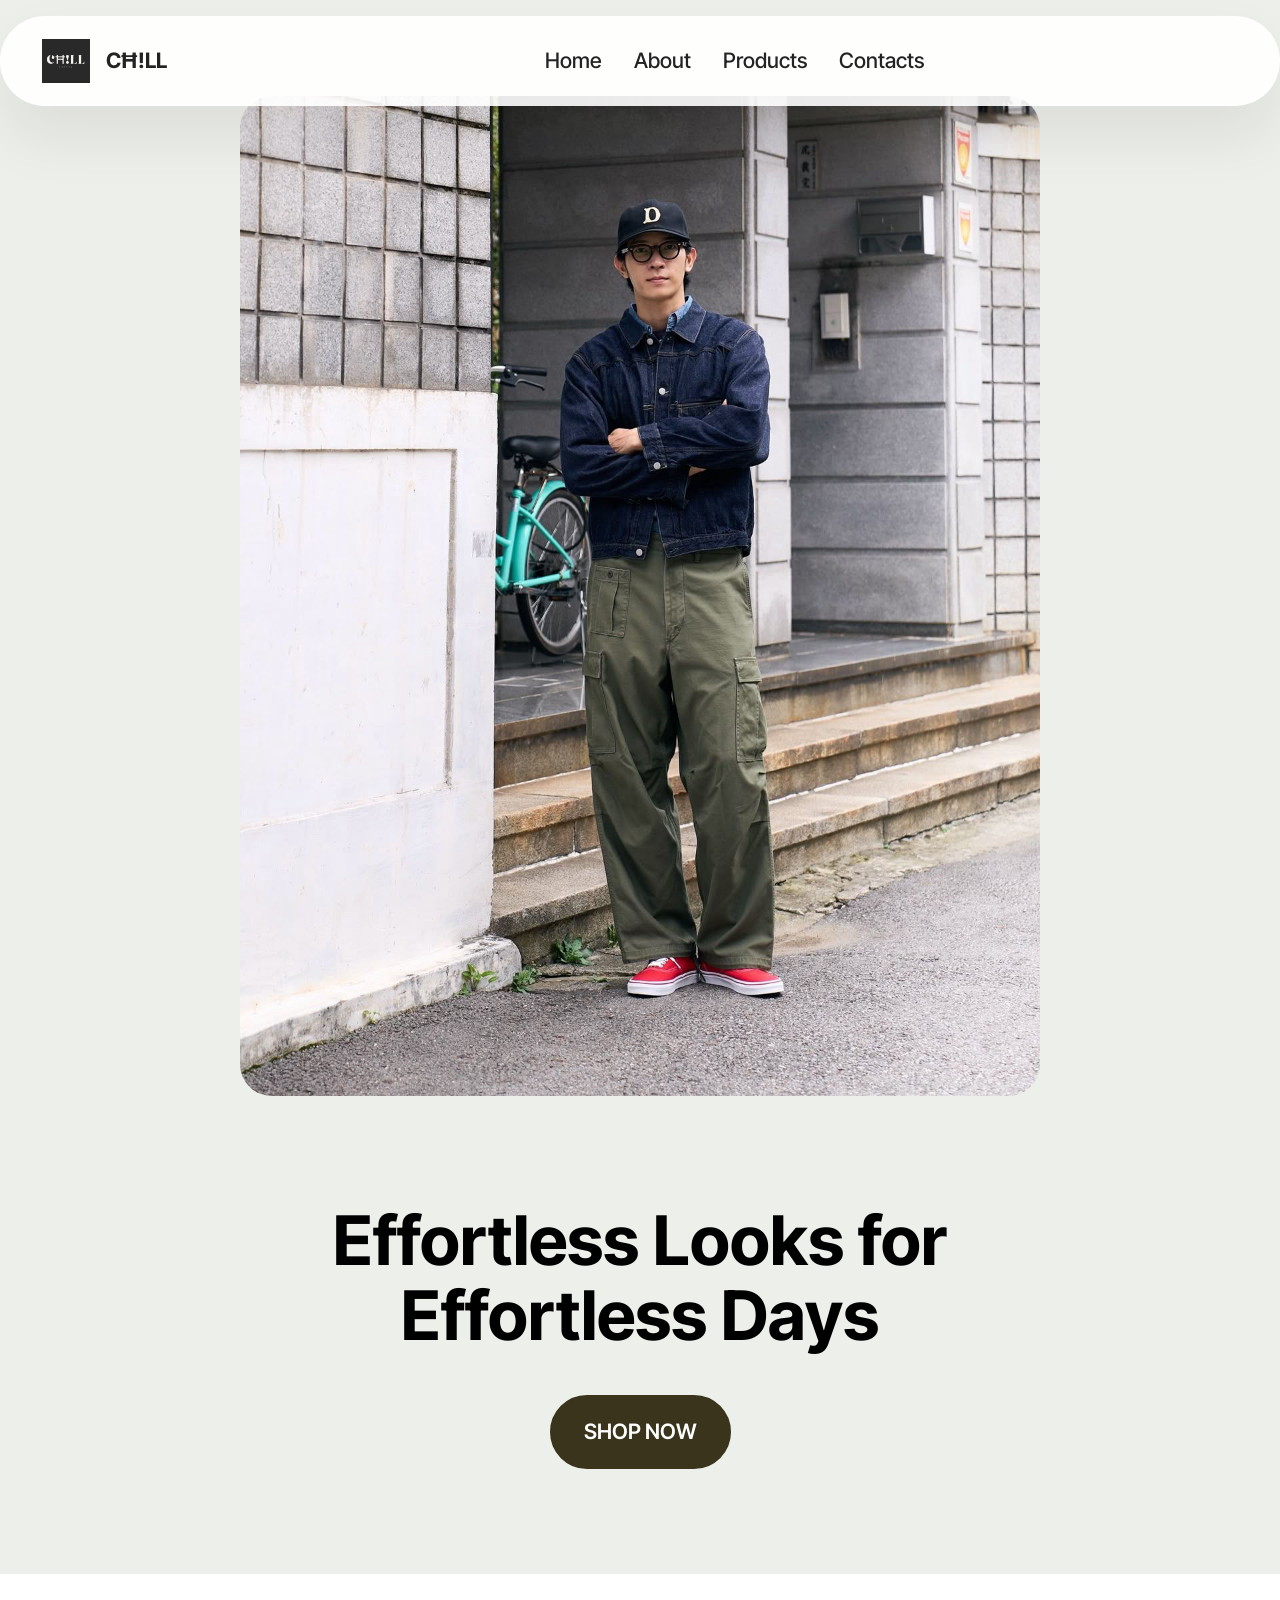
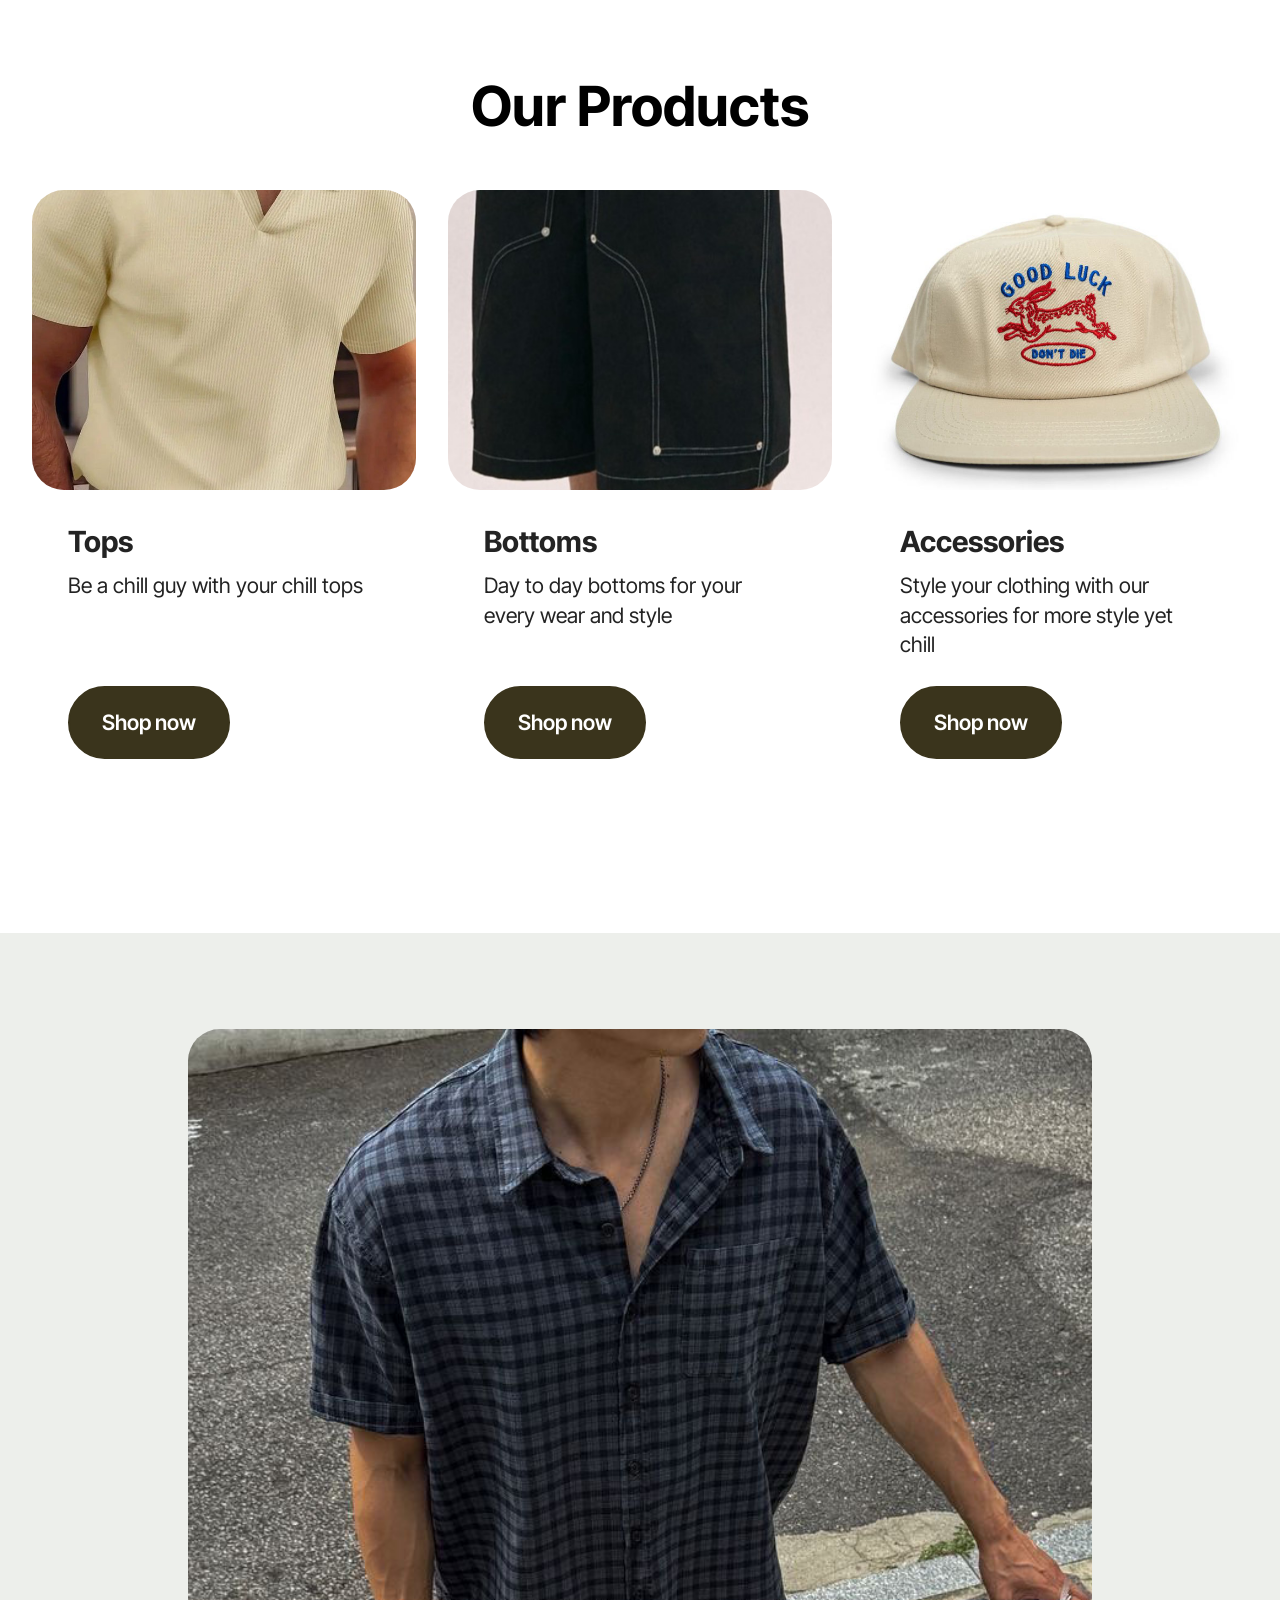
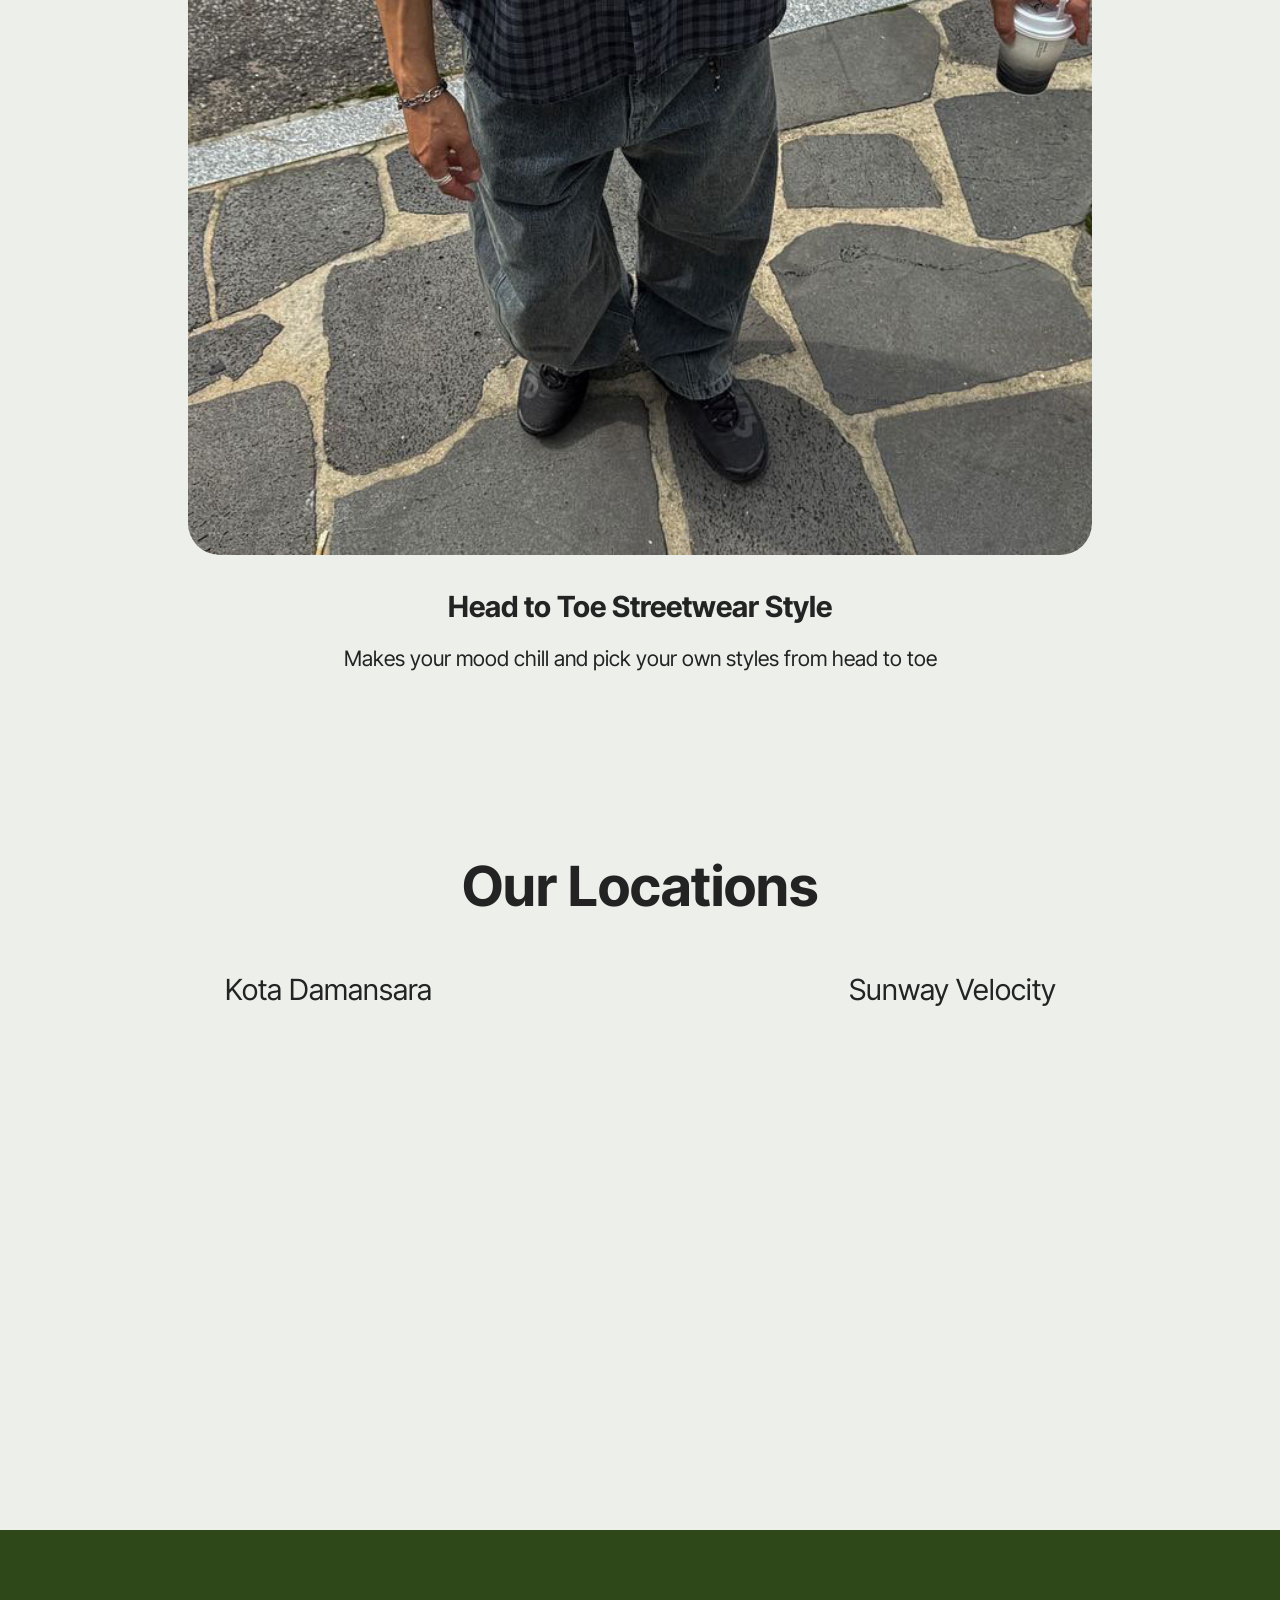
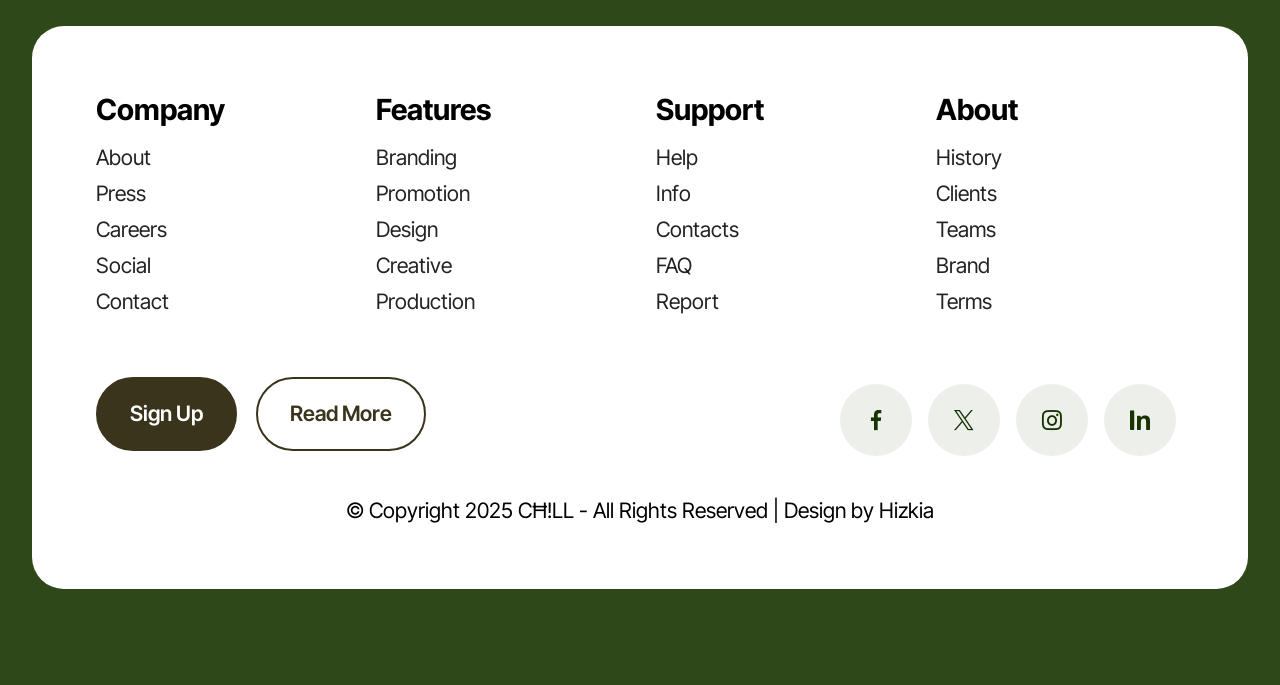
<file: index.html>
<!DOCTYPE html>
<html  >
<head>
  <!-- Site made with Mobirise Website Builder v6.1.4, https://mobirise.com -->
  <meta charset="UTF-8">
  <meta http-equiv="X-UA-Compatible" content="IE=edge">
  <meta name="generator" content="Mobirise v6.1.4, mobirise.com">
  <meta name="viewport" content="width=device-width, initial-scale=1, minimum-scale=1">
  <link rel="shortcut icon" href="assets/images/screenshot202025-10-0620at201.42.28e280afpm-89x83.png" type="image/x-icon">
  <meta name="description" content="">
  
  
  <title>Page 1</title>
  <link rel="stylesheet" href="assets/web/assets/mobirise-icons2/mobirise2.css">
  <link rel="stylesheet" href="assets/bootstrap/css/bootstrap.min.css">
  <link rel="stylesheet" href="assets/animatecss/animate.css">
  <link rel="stylesheet" href="assets/dropdown/css/style.css">
  <link rel="stylesheet" href="assets/socicon/css/styles.css">
  <link rel="stylesheet" href="assets/theme/css/style.css">
  <link rel="preload" href="https://fonts.googleapis.com/css?family=Inter+Tight:100,200,300,400,500,600,700,800,900,100i,200i,300i,400i,500i,600i,700i,800i,900i&display=swap" as="style" onload="this.onload=null;this.rel='stylesheet'">
  <noscript><link rel="stylesheet" href="https://fonts.googleapis.com/css?family=Inter+Tight:100,200,300,400,500,600,700,800,900,100i,200i,300i,400i,500i,600i,700i,800i,900i&display=swap"></noscript>
  <link rel="preload" as="style" href="assets/mobirise/css/mbr-additional.css?v=F2Ei1p"><link rel="stylesheet" href="assets/mobirise/css/mbr-additional.css?v=F2Ei1p" type="text/css">

  
  
  
</head>
<body>
  
  <section data-bs-version="5.1" class="menu menu2 cid-tJS6tZXiPa" once="menu" id="menu02-0">
	

	<nav class="navbar navbar-dropdown navbar-fixed-top navbar-expand-lg">
		<div class="container">
			<div class="navbar-brand">
				<span class="navbar-logo">
					<a href="https://mobirise.com">
						<img src="assets/images/screenshot202025-10-0620at201.42.28e280afpm-89x83.png" alt="Mobirise Website Builder" style="height: 2.8rem;">
					</a>
				</span>
				<span class="navbar-caption-wrap"><a class="navbar-caption text-black text-primary display-4" href="index.html#header05-1">CĦ!LL</a></span>
			</div>
			<button class="navbar-toggler" type="button" data-toggle="collapse" data-bs-toggle="collapse" data-target="#navbarSupportedContent" data-bs-target="#navbarSupportedContent" aria-controls="navbarNavAltMarkup" aria-expanded="false" aria-label="Toggle navigation">
				<div class="hamburger">
					<span></span>
					<span></span>
					<span></span>
					<span></span>
				</div>
			</button>
			<div class="collapse navbar-collapse" id="navbarSupportedContent">
				<ul class="navbar-nav nav-dropdown nav-right" data-app-modern-menu="true"><li class="nav-item">
						<a class="nav-link link text-black text-primary display-4" href="index.html#header01-7">Home</a>
					</li>
					<li class="nav-item">
						<a class="nav-link link text-black text-primary display-4" href="page1.html" aria-expanded="false">About</a>
					</li><li class="nav-item"><a class="nav-link link text-black text-primary display-4" href="index.html#features04-w">Products</a></li>
					<li class="nav-item">
						<a class="nav-link link text-black text-primary display-4" href="index.html#contacts02-9">Contacts</a>
					</li></ul>
				
				
			</div>
		</div>
	</nav>
</section>

<section data-bs-version="5.1" class="header12 cid-uYP26s8XkH" id="header12-1r">
  
  

  <div class="text-center container">
    <div class="row mb-4 justify-content-center">
      <div class="col-12 col-md-8">
        <img class="w-100" src="assets/images/clothing-1200x1500.jpg" alt="Mobirise Website Builder">
      </div>
    </div>
    <div class="row justify-content-center">
      <div class="col-md-12 content-head">
        <h1 class="mbr-section-title mbr-fonts-style mb-4 display-1"><strong><br></strong><strong>Effortless Looks for Effortless Days</strong></h1>
        
        <div class="mbr-section-btn mt-4"><a class="btn btn-primary display-7" href="https://mobiri.se">SHOP NOW</a></div>
      </div>
    </div>
  </div>
</section>

<section data-bs-version="5.1" class="features4 start cid-uYOu8bEmxZ" id="features04-1q">
	
	
	<div class="container">
		<div class="row justify-content-center">
			<div class="col-12 content-head">
				<div class="mbr-section-head mb-5">
					<h4 class="mbr-section-title mbr-fonts-style align-center mb-0 display-2">
						<strong>Our Products</strong>
					</h4>
					
					
				</div>
			</div>
		</div>
		<div class="row">
			<div class="item features-image col-12 col-md-6 col-lg-4">
				<div class="item-wrapper">
					<div class="item-img">
						<img src="assets/images/mans20tops-712x950.jpeg" alt="Mobirise Website Builder">
					</div>
					<div class="item-content">
						<h5 class="item-title mbr-fonts-style display-5"><strong>Tops</strong></h5>
						<p class="mbr-text mbr-fonts-style display-7">Be a chill guy with your chill tops</p>
						<div class="mbr-section-btn item-footer"><a href="" class="btn item-btn btn-primary display-7">Shop now</a></div>
					</div>

				</div>
			</div>
			<div class="item features-image col-12 col-md-6 col-lg-4">
				<div class="item-wrapper">
					<div class="item-img">
						<img src="assets/images/men20bottomssss-712x949.jpeg" alt="Mobirise Website Builder">
					</div>
					<div class="item-content">
						<h5 class="item-title mbr-fonts-style display-5"><strong>Bottoms</strong></h5>
						<p class="mbr-text mbr-fonts-style display-7">Day to day bottoms for your every wear and style</p>
						<div class="mbr-section-btn item-footer"><a href="" class="btn item-btn btn-primary display-7">Shop now</a></div>
					</div>
				</div>
			</div>
			<div class="item features-image col-12 col-md-6 col-lg-4">
				<div class="item-wrapper">
					<div class="item-img">
						<img src="assets/images/mens20accessories-712x997.jpg" alt="Mobirise Website Builder">
					</div>
					<div class="item-content">
						<h5 class="item-title mbr-fonts-style display-5"><strong>Accessories</strong></h5>
						<p class="mbr-text mbr-fonts-style display-7">Style your clothing with our accessories for more style yet chill</p>
						<div class="mbr-section-btn item-footer"><a href="" class="btn item-btn btn-primary display-7">Shop now</a></div>
					</div>
				</div>
			</div>
		</div>
	</div>
</section>

<section data-bs-version="5.1" class="image01 cid-uYOtbKxInc" id="image01-1l">
  

  
  

  <div class="container">
    <div class="row justify-content-center">
      <div class="col-12 col-lg-9">
        <div class="image-wrapper mb-4">
          <img class="w-100" src="assets/images/mens20clothing20123-736x917.jpg" alt="Mobirise Website Builder">
        </div>
        <h4 class="mbr-description mbr-fonts-style mb-3 align-center display-5"><strong>Head to Toe Streetwear Style</strong></h4>
        <p class="mbr-description mbr-fonts-style mb-0 align-center display-7">Makes your mood chill and pick your own styles from head to toe</p>
      </div>
    </div>
  </div>
</section>

<section data-bs-version="5.1" class="contacts2 map1 cid-uYOtEGJmjw" id="map02-1p">
	

	
	<div class="container">
		<div class="row justify-content-center">
			<div class="col-12 content-head">
				<div class="mbr-section-head mb-5">
					<h3 class="mbr-section-title mbr-fonts-style align-center mb-0 display-2">
						<strong>Our Locations</strong>
					</h3>
				</div>
			</div>
		</div>
		<div class="row justify-content-center">
			<div class="map-wrapper col-12 col-md-6">
				<h4 class="mbr-section-subtitle mb-3 align-center mbr-fonts-style display-5">Kota Damansara</h4>
				<div class="google-map"><iframe frameborder="0" style="border:0" src="https://www.google.com/maps/embed?pb=!1m18!1m12!1m3!1d31869.471063913406!2d101.56499687584996!3d3.177635644947261!2m3!1f0!2f0!3f0!3m2!1i1024!2i768!4f13.1!3m3!1m2!1s0x31cc4f6e9ea4f81f%3A0xfacdcd0edbca1a62!2sKota%20Damansara%2C%20Petaling%20Jaya%2C%20Selangor!5e0!3m2!1sen!2smy!4v1759805662565!5m2!1sen!2smy" allowfullscreen=""></iframe></div>
			</div>
			<div class="map-wrapper col-12 col-md-6">
				<h4 class="mbr-section-subtitle mb-3 align-center mbr-fonts-style display-5">Sunway Velocity</h4>
				<div class="google-map"><iframe frameborder="0" style="border:0" src="https://www.google.com/maps/embed?pb=!1m18!1m12!1m3!1d3983.8744508866616!2d101.72227037530624!3d3.127876753282356!2m3!1f0!2f0!3f0!3m2!1i1024!2i768!4f13.1!3m3!1m2!1s0x31cc3614023d8ac1%3A0x16c2db2b9f094ca2!2sSunway%20Velocity%20Mall!5e0!3m2!1sen!2smy!4v1759805737140!5m2!1sen!2smy" allowfullscreen=""></iframe></div>
			</div>
		</div>
	</div>
</section>

<section data-bs-version="5.1" class="footer1 cid-uYOtowxiCe" once="footers" id="footer01-1o">
	

	
	
	<div class="container">
		<div class="row mbr-white">
			<div class="col-12 col-md-6 col-lg-3">
				<h5 class="mbr-section-subtitle mbr-fonts-style mb-2 display-5">
					<strong>Company</strong>
				</h5>
				<ul class="list mbr-fonts-style display-7">
					<li class="mbr-text item-wrap">About</li>
					<li class="mbr-text item-wrap">Press</li>
					<li class="mbr-text item-wrap">Careers</li>
					<li class="mbr-text item-wrap">Social</li>
					<li class="mbr-text item-wrap">Contact</li>
				</ul>
			</div>
			<div class="col-12 col-md-6 col-lg-3">
				<h5 class="mbr-section-subtitle mbr-fonts-style mb-2 display-5">
					<strong>Features</strong>
				</h5>
				<ul class="list mbr-fonts-style display-7">
					<li class="mbr-text item-wrap">Branding</li>
					<li class="mbr-text item-wrap">Promotion</li>
					<li class="mbr-text item-wrap">Design</li>
					<li class="mbr-text item-wrap">Creative</li>
					<li class="mbr-text item-wrap">Production</li>
				</ul>
			</div>
			<div class="col-12 col-md-6 col-lg-3">
				<h5 class="mbr-section-subtitle mbr-fonts-style mb-2 display-5">
					<strong>Support</strong>
				</h5>
				<ul class="list mbr-fonts-style display-7">
					<li class="mbr-text item-wrap">Help</li>
					<li class="mbr-text item-wrap">Info</li>
					<li class="mbr-text item-wrap">Contacts</li>
					<li class="mbr-text item-wrap">FAQ</li>
					<li class="mbr-text item-wrap">Report</li>
				</ul>
			</div>
			<div class="col-12 col-md-6 col-lg-3">
				<h5 class="mbr-section-subtitle mbr-fonts-style mb-2 display-5">
					<strong>About</strong>
				</h5>
				<ul class="list mbr-fonts-style display-7">
					<li class="mbr-text item-wrap">History</li>
					<li class="mbr-text item-wrap">Clients</li>
					<li class="mbr-text item-wrap">Teams</li>
					<li class="mbr-text item-wrap">Brand</li>
					<li class="mbr-text item-wrap">Terms</li>
				</ul>
			</div>
			<div class="col-12 mt-5 footer-col">
				<div class="mbr-section-btn align-left">
					<a class="btn btn-primary display-7" href="https://mobiri.se">Sign Up</a>
					<a class="btn btn-success-outline display-7" href="https://mobiri.se">Read More</a>
				</div>

				<div class="social-row mt-2 display-7">
					<div class="soc-item">
						<a href="https://mobiri.se/">
							<span class="mbr-iconfont socicon socicon-facebook"></span>
						</a>
					</div>
					<div class="soc-item">
						<a href="https://mobiri.se/">
							<span class="mbr-iconfont socicon socicon-twitter"></span>
						</a>
					</div>
					<div class="soc-item">
						<a href="https://mobiri.se/">
							<span class="mbr-iconfont socicon socicon-instagram"></span>
						</a>
					</div>
					<div class="soc-item">
						<a href="https://mobiri.se/">
							<span class="mbr-iconfont socicon-logmein socicon"></span>
						</a>
					</div>
				</div>
			</div>
			<div class="col-12 mt-4">
				<p class="mbr-text mb-0 mbr-fonts-style copyright align-center display-7">
					© Copyright 2025 CĦ!LL - All Rights Reserved | Design by Hizkia</p>
			</div>
		</div>
	</div>
</section>
  
  
  <input name="animation" type="hidden">
  </body>
</html>
</file>
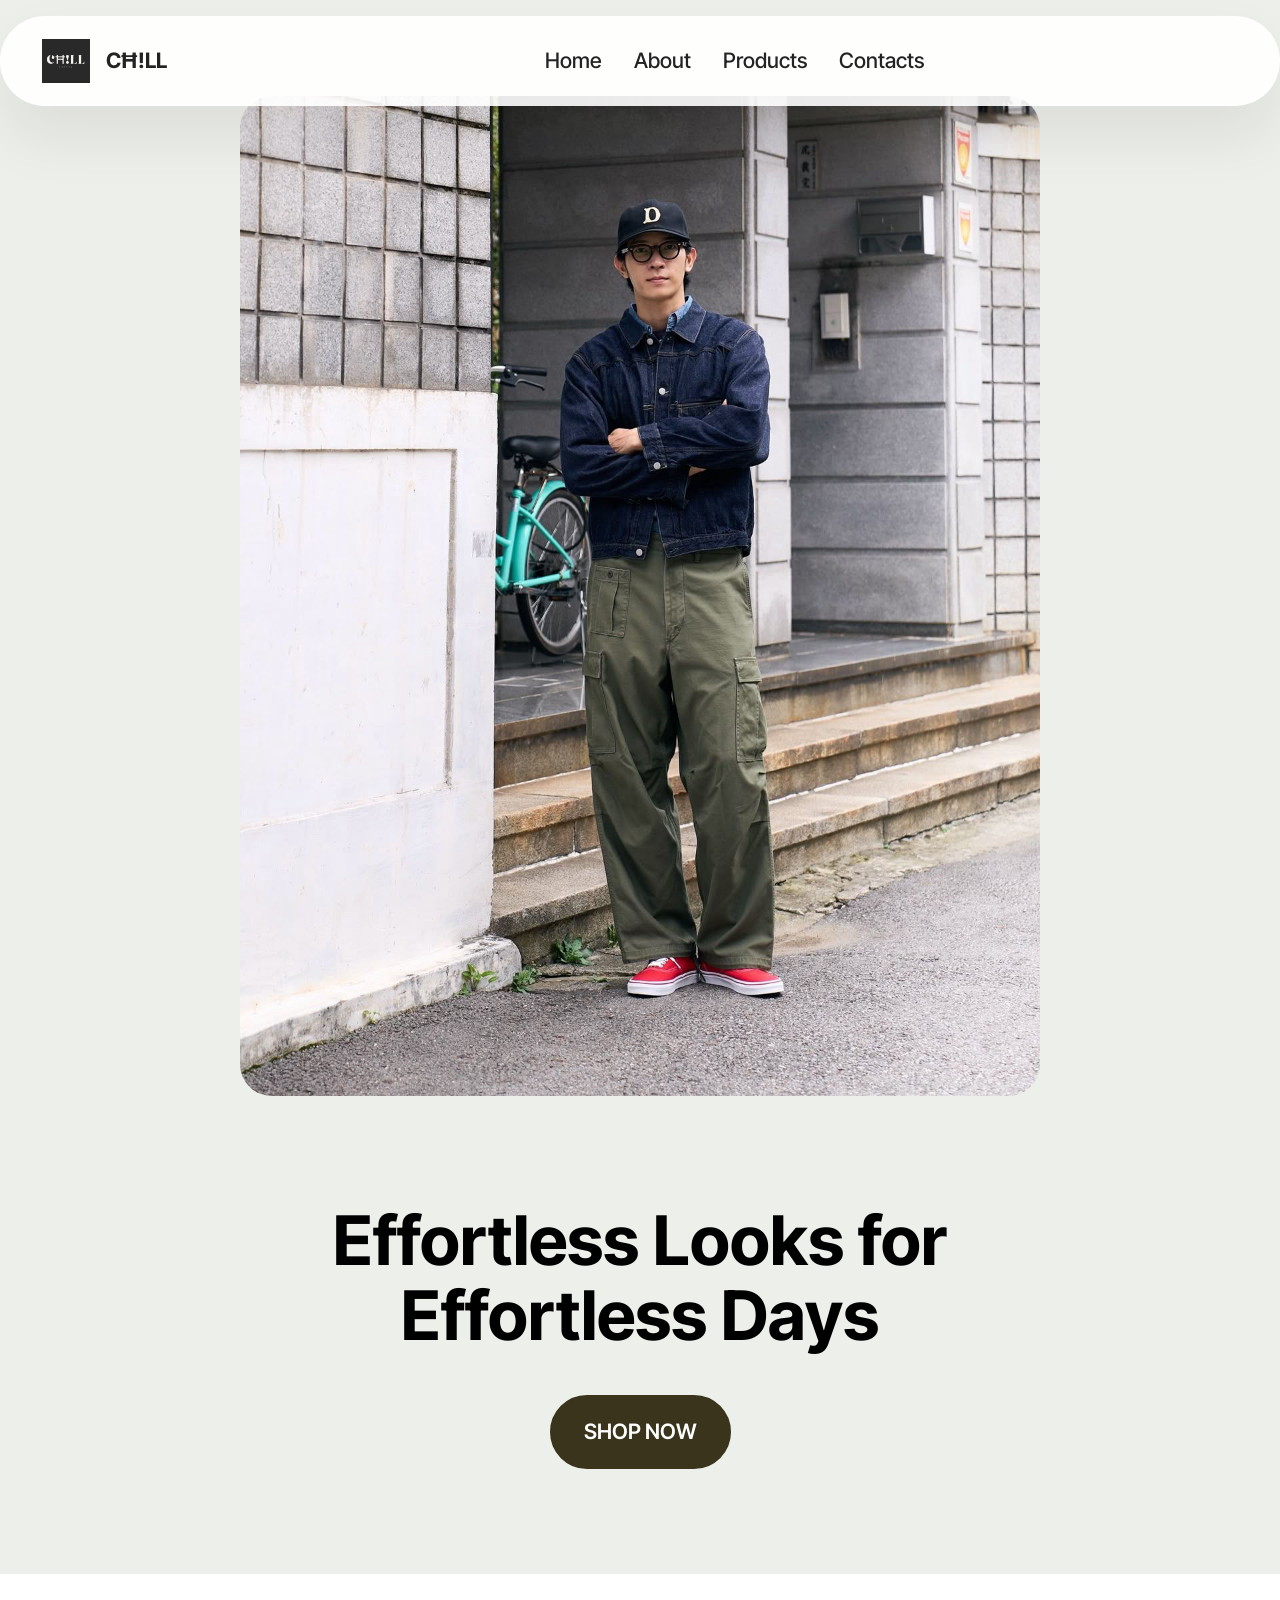
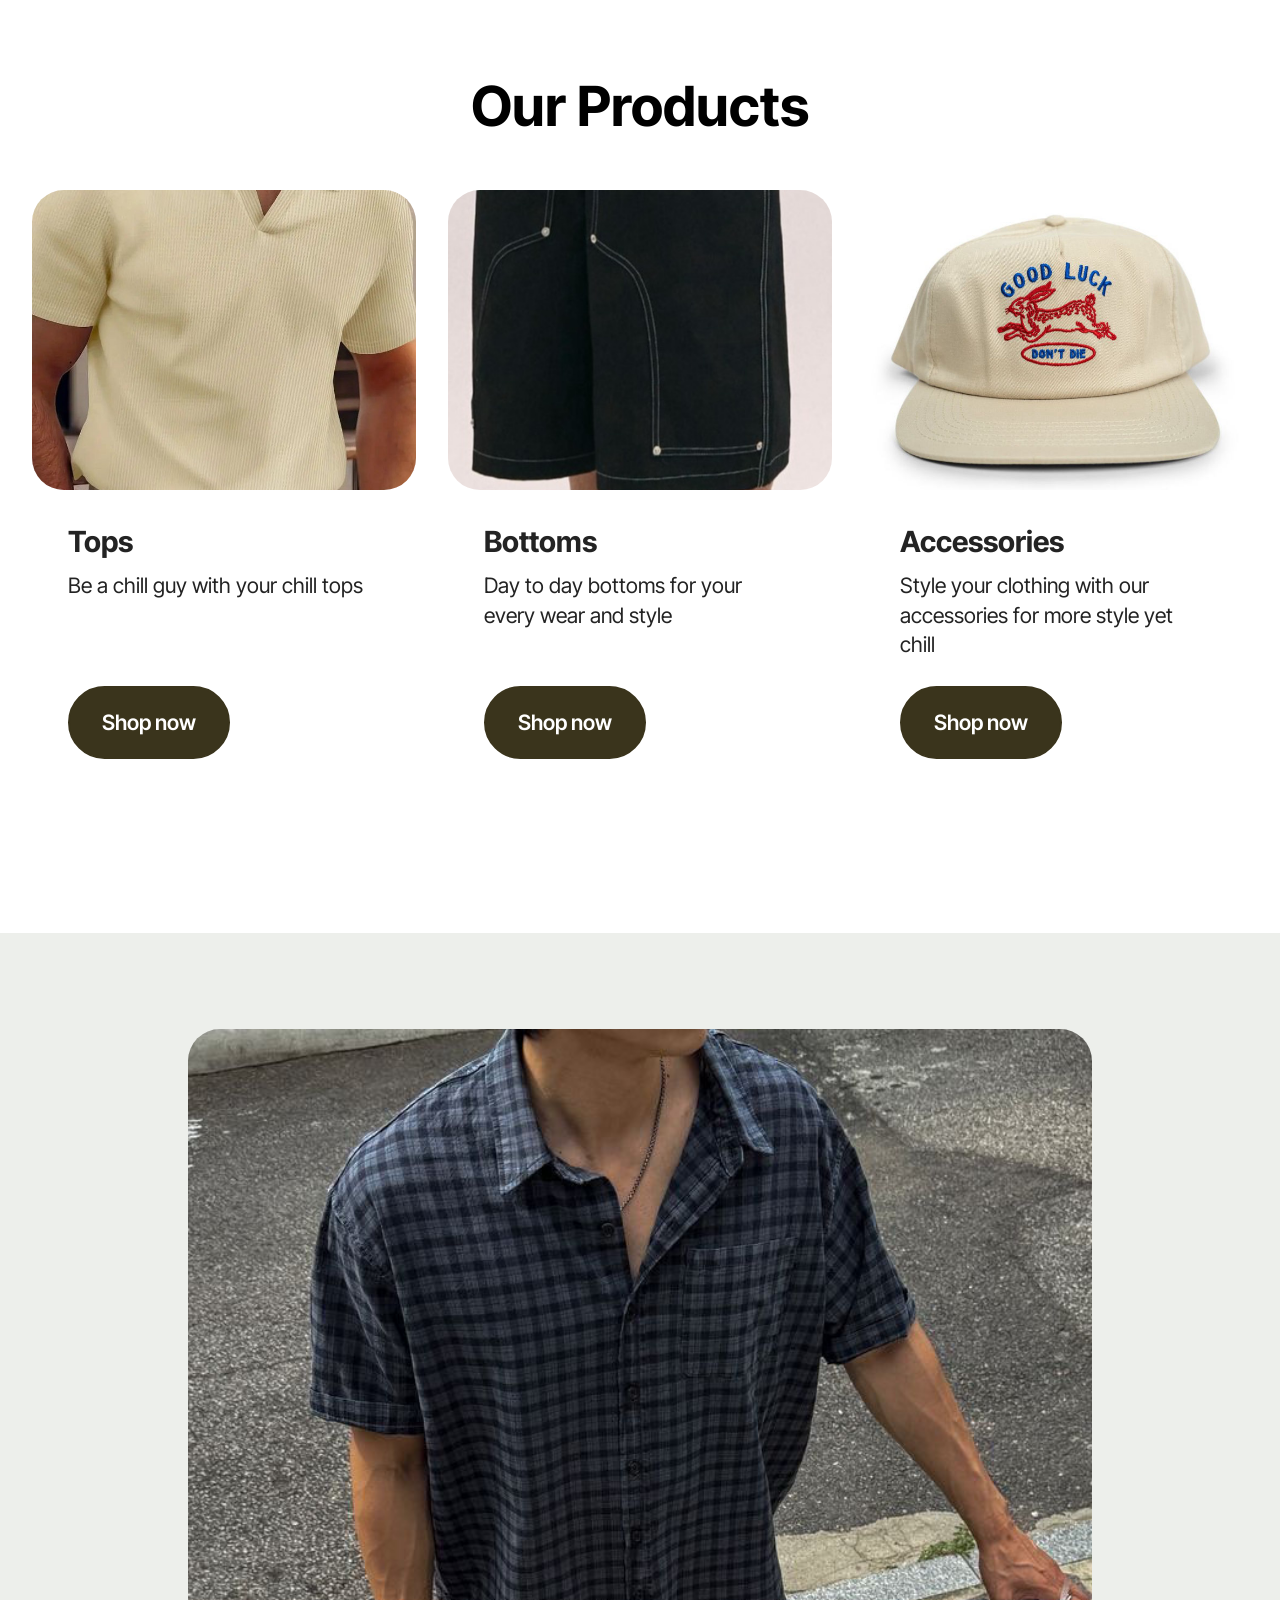
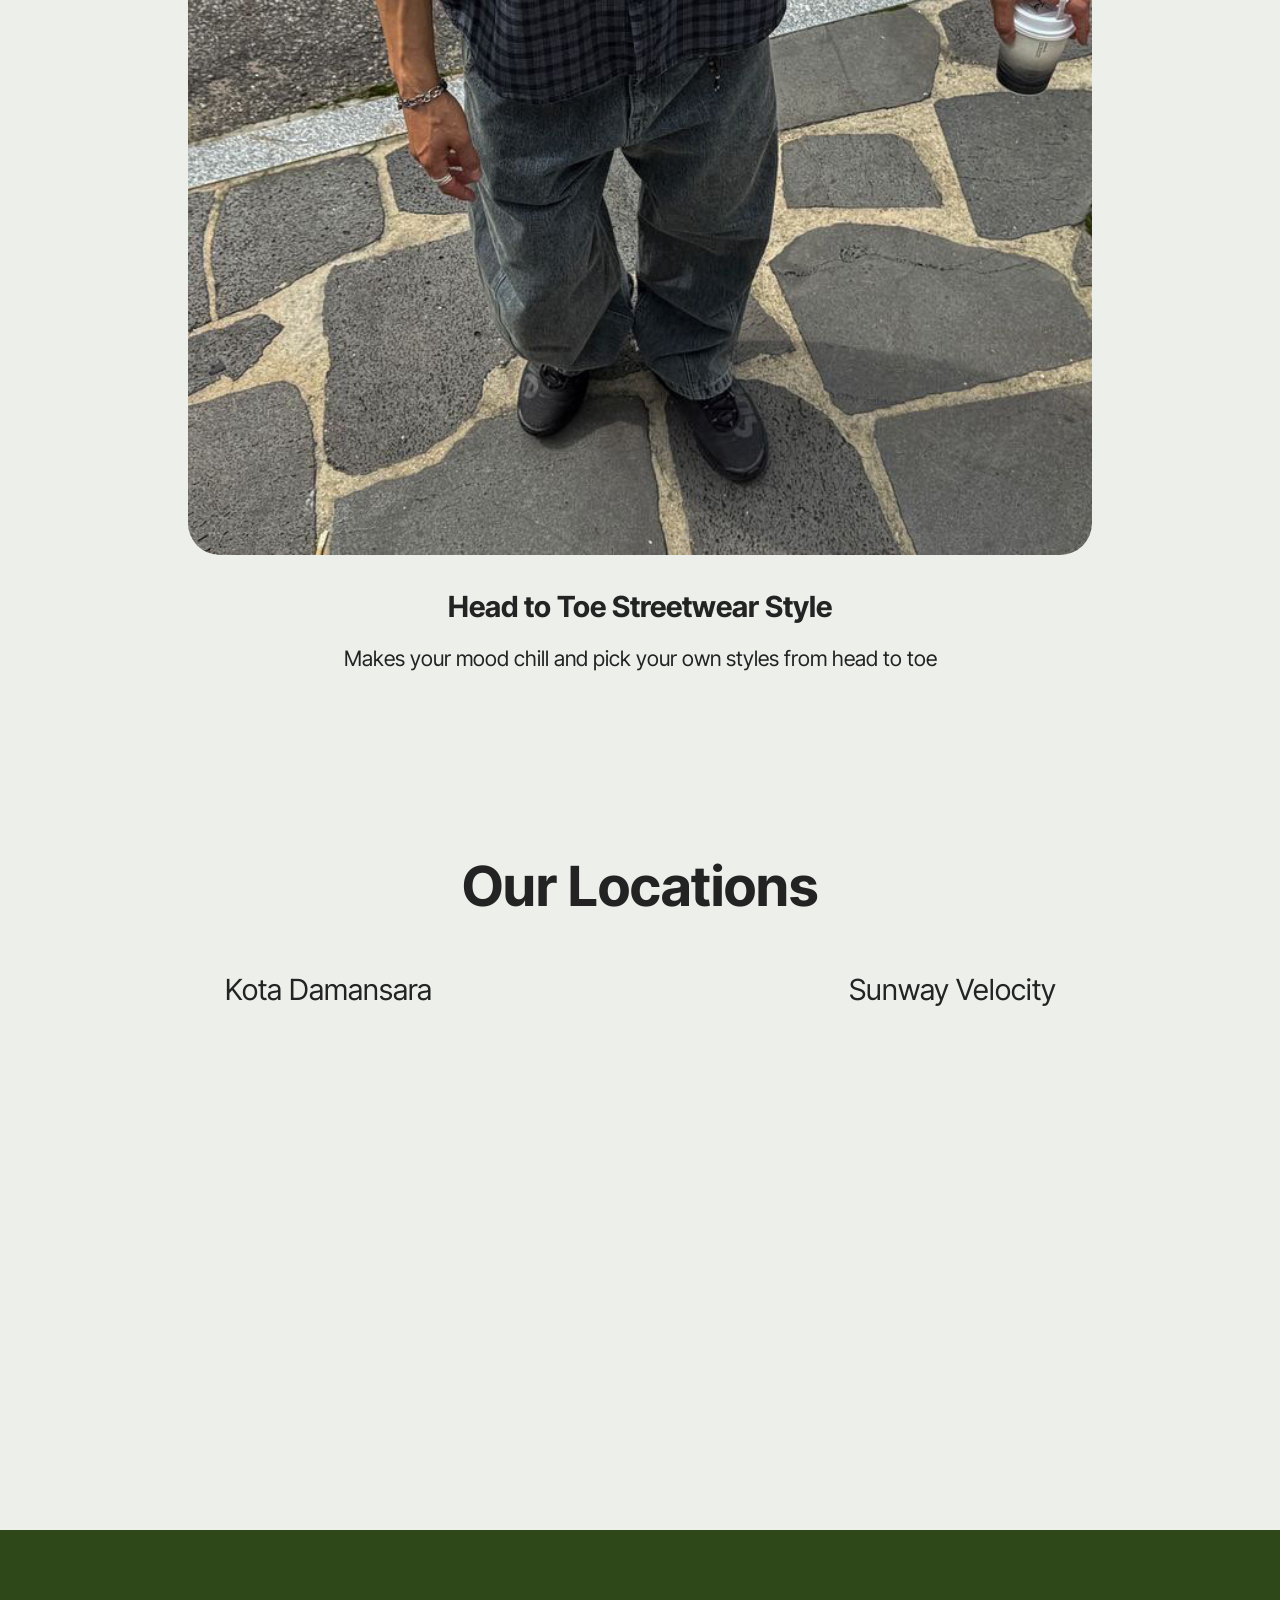
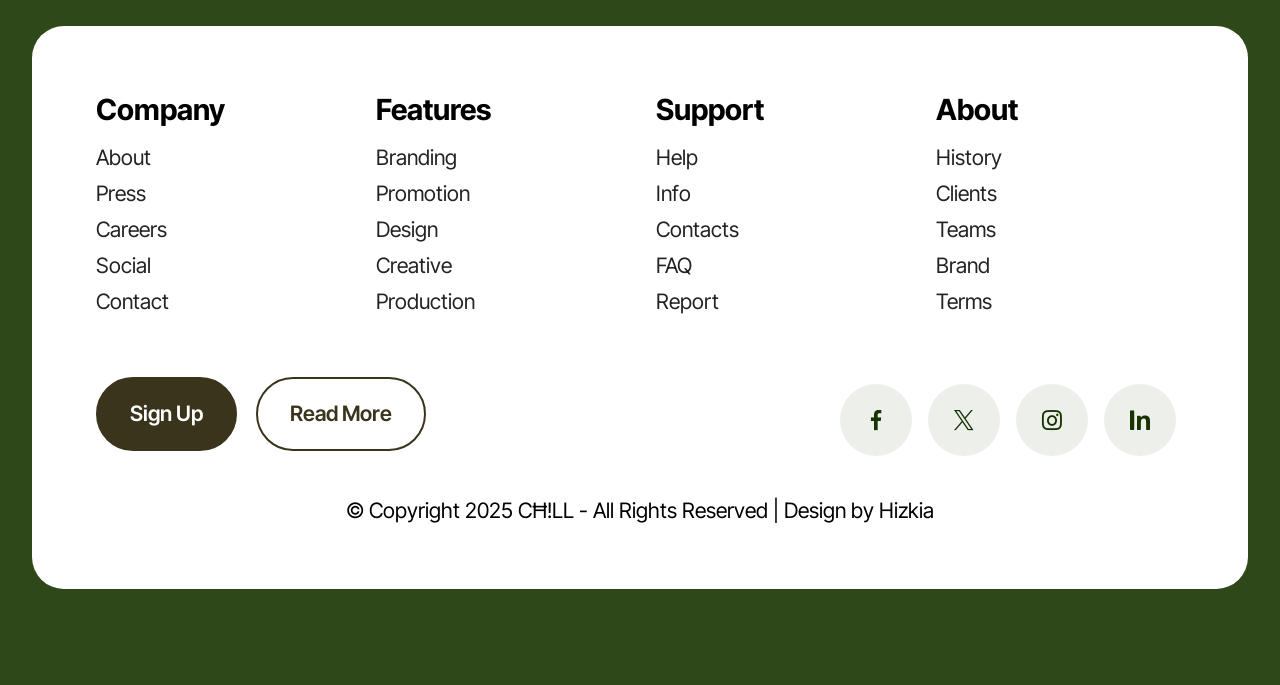
<file: page1.html>
<!DOCTYPE html>
<html  >
<head>
  <!-- Site made with Mobirise Website Builder v6.1.4, https://mobirise.com -->
  <meta charset="UTF-8">
  <meta http-equiv="X-UA-Compatible" content="IE=edge">
  <meta name="generator" content="Mobirise v6.1.4, mobirise.com">
  <meta name="viewport" content="width=device-width, initial-scale=1, minimum-scale=1">
  <link rel="shortcut icon" href="assets/images/screenshot202025-10-0620at201.42.28e280afpm-89x83.png" type="image/x-icon">
  <meta name="description" content="">
  
  
  <title>Home</title>
  <link rel="stylesheet" href="assets/web/assets/mobirise-icons2/mobirise2.css">
  <link rel="stylesheet" href="assets/bootstrap/css/bootstrap.min.css">
  <link rel="stylesheet" href="assets/animatecss/animate.css">
  <link rel="stylesheet" href="assets/dropdown/css/style.css">
  <link rel="stylesheet" href="assets/socicon/css/styles.css">
  <link rel="stylesheet" href="assets/theme/css/style.css">
  <link rel="preload" href="https://fonts.googleapis.com/css?family=Inter+Tight:100,200,300,400,500,600,700,800,900,100i,200i,300i,400i,500i,600i,700i,800i,900i&display=swap" as="style" onload="this.onload=null;this.rel='stylesheet'">
  <noscript><link rel="stylesheet" href="https://fonts.googleapis.com/css?family=Inter+Tight:100,200,300,400,500,600,700,800,900,100i,200i,300i,400i,500i,600i,700i,800i,900i&display=swap"></noscript>
  <link rel="preload" as="style" href="assets/mobirise/css/mbr-additional.css?v=52fowQ"><link rel="stylesheet" href="assets/mobirise/css/mbr-additional.css?v=52fowQ" type="text/css">

  
  
  
</head>
<body>
  
  <section data-bs-version="5.1" class="menu menu2 cid-uZ5TBM3vTe" once="menu" id="menu02-2i">
	

	<nav class="navbar navbar-dropdown navbar-fixed-top navbar-expand-lg">
		<div class="container">
			<div class="navbar-brand">
				<span class="navbar-logo">
					<a href="https://mobirise.com">
						<img src="assets/images/screenshot202025-10-0620at201.42.28e280afpm-89x83.png" alt="Mobirise Website Builder" style="height: 2.8rem;">
					</a>
				</span>
				<span class="navbar-caption-wrap"><a class="navbar-caption text-black text-primary display-4" href="index.html#header05-1">CĦ!LL</a></span>
			</div>
			<button class="navbar-toggler" type="button" data-toggle="collapse" data-bs-toggle="collapse" data-target="#navbarSupportedContent" data-bs-target="#navbarSupportedContent" aria-controls="navbarNavAltMarkup" aria-expanded="false" aria-label="Toggle navigation">
				<div class="hamburger">
					<span></span>
					<span></span>
					<span></span>
					<span></span>
				</div>
			</button>
			<div class="collapse navbar-collapse" id="navbarSupportedContent">
				<ul class="navbar-nav nav-dropdown nav-right" data-app-modern-menu="true"><li class="nav-item">
						<a class="nav-link link text-black text-primary display-4" href="index.html#header01-7">Home</a>
					</li>
					<li class="nav-item">
						<a class="nav-link link text-black text-primary display-4" href="page1.html" aria-expanded="false">About</a>
					</li><li class="nav-item"><a class="nav-link link text-black text-primary display-4" href="index.html#features04-w">Products</a></li>
					<li class="nav-item">
						<a class="nav-link link text-black text-primary display-4" href="index.html#contacts02-9">Contacts</a>
					</li></ul>
				
				
			</div>
		</div>
	</nav>
</section>

<section data-bs-version="5.1" class="header12 cid-uZ5TBNaJXj" id="header12-2j">
  
  

  <div class="text-center container">
    <div class="row mb-4 justify-content-center">
      <div class="col-12 col-md-8">
        <img class="w-100" src="assets/images/clothing-1200x1500.jpg" alt="Mobirise Website Builder">
      </div>
    </div>
    <div class="row justify-content-center">
      <div class="col-md-12 content-head">
        <h1 class="mbr-section-title mbr-fonts-style mb-4 display-1"><strong><br></strong><strong>Effortless Looks for Effortless Days</strong></h1>
        
        <div class="mbr-section-btn mt-4"><a class="btn btn-primary display-7" href="https://mobiri.se">SHOP NOW</a></div>
      </div>
    </div>
  </div>
</section>

<section data-bs-version="5.1" class="features4 start cid-uZ5TBNyeBZ" id="features04-2k">
	
	
	<div class="container">
		<div class="row justify-content-center">
			<div class="col-12 content-head">
				<div class="mbr-section-head mb-5">
					<h4 class="mbr-section-title mbr-fonts-style align-center mb-0 display-2">
						<strong>Our Products</strong>
					</h4>
					
					
				</div>
			</div>
		</div>
		<div class="row">
			<div class="item features-image col-12 col-md-6 col-lg-4">
				<div class="item-wrapper">
					<div class="item-img">
						<img src="assets/images/mans20tops-712x950.jpeg" alt="Mobirise Website Builder">
					</div>
					<div class="item-content">
						<h5 class="item-title mbr-fonts-style display-5"><strong>Tops</strong></h5>
						<p class="mbr-text mbr-fonts-style display-7">Be a chill guy with your chill tops</p>
						<div class="mbr-section-btn item-footer"><a href="" class="btn item-btn btn-primary display-7">Shop now</a></div>
					</div>

				</div>
			</div>
			<div class="item features-image col-12 col-md-6 col-lg-4">
				<div class="item-wrapper">
					<div class="item-img">
						<img src="assets/images/men20bottomssss-712x949.jpeg" alt="Mobirise Website Builder">
					</div>
					<div class="item-content">
						<h5 class="item-title mbr-fonts-style display-5"><strong>Bottoms</strong></h5>
						<p class="mbr-text mbr-fonts-style display-7">Day to day bottoms for your every wear and style</p>
						<div class="mbr-section-btn item-footer"><a href="" class="btn item-btn btn-primary display-7">Shop now</a></div>
					</div>
				</div>
			</div>
			<div class="item features-image col-12 col-md-6 col-lg-4">
				<div class="item-wrapper">
					<div class="item-img">
						<img src="assets/images/mens20accessories-712x997.jpg" alt="Mobirise Website Builder">
					</div>
					<div class="item-content">
						<h5 class="item-title mbr-fonts-style display-5"><strong>Accessories</strong></h5>
						<p class="mbr-text mbr-fonts-style display-7">Style your clothing with our accessories for more style yet chill</p>
						<div class="mbr-section-btn item-footer"><a href="" class="btn item-btn btn-primary display-7">Shop now</a></div>
					</div>
				</div>
			</div>
		</div>
	</div>
</section>

<section data-bs-version="5.1" class="image01 cid-uZ5TBNVsE1" id="image01-2l">
  

  
  

  <div class="container">
    <div class="row justify-content-center">
      <div class="col-12 col-lg-9">
        <div class="image-wrapper mb-4">
          <img class="w-100" src="assets/images/mens20clothing20123-736x917.jpg" alt="Mobirise Website Builder">
        </div>
        <h4 class="mbr-description mbr-fonts-style mb-3 align-center display-5"><strong>Head to Toe Streetwear Style</strong></h4>
        <p class="mbr-description mbr-fonts-style mb-0 align-center display-7">Makes your mood chill and pick your own styles from head to toe</p>
      </div>
    </div>
  </div>
</section>

<section data-bs-version="5.1" class="contacts2 map1 cid-uZ5TBOinPT" id="map02-2m">
	

	
	<div class="container">
		<div class="row justify-content-center">
			<div class="col-12 content-head">
				<div class="mbr-section-head mb-5">
					<h3 class="mbr-section-title mbr-fonts-style align-center mb-0 display-2">
						<strong>Our Locations</strong>
					</h3>
				</div>
			</div>
		</div>
		<div class="row justify-content-center">
			<div class="map-wrapper col-12 col-md-6">
				<h4 class="mbr-section-subtitle mb-3 align-center mbr-fonts-style display-5">Kota Damansara</h4>
				<div class="google-map"><iframe frameborder="0" style="border:0" src="https://www.google.com/maps/embed?pb=!1m18!1m12!1m3!1d31869.471063913406!2d101.56499687584996!3d3.177635644947261!2m3!1f0!2f0!3f0!3m2!1i1024!2i768!4f13.1!3m3!1m2!1s0x31cc4f6e9ea4f81f%3A0xfacdcd0edbca1a62!2sKota%20Damansara%2C%20Petaling%20Jaya%2C%20Selangor!5e0!3m2!1sen!2smy!4v1759805662565!5m2!1sen!2smy" allowfullscreen=""></iframe></div>
			</div>
			<div class="map-wrapper col-12 col-md-6">
				<h4 class="mbr-section-subtitle mb-3 align-center mbr-fonts-style display-5">Sunway Velocity</h4>
				<div class="google-map"><iframe frameborder="0" style="border:0" src="https://www.google.com/maps/embed?pb=!1m18!1m12!1m3!1d3983.8744508866616!2d101.72227037530624!3d3.127876753282356!2m3!1f0!2f0!3f0!3m2!1i1024!2i768!4f13.1!3m3!1m2!1s0x31cc3614023d8ac1%3A0x16c2db2b9f094ca2!2sSunway%20Velocity%20Mall!5e0!3m2!1sen!2smy!4v1759805737140!5m2!1sen!2smy" allowfullscreen=""></iframe></div>
			</div>
		</div>
	</div>
</section>

<section data-bs-version="5.1" class="footer1 cid-uZ5TBOYBoV" once="footers" id="footer01-2n">
	

	
	
	<div class="container">
		<div class="row mbr-white">
			<div class="col-12 col-md-6 col-lg-3">
				<h5 class="mbr-section-subtitle mbr-fonts-style mb-2 display-5">
					<strong>Company</strong>
				</h5>
				<ul class="list mbr-fonts-style display-7">
					<li class="mbr-text item-wrap">About</li>
					<li class="mbr-text item-wrap">Press</li>
					<li class="mbr-text item-wrap">Careers</li>
					<li class="mbr-text item-wrap">Social</li>
					<li class="mbr-text item-wrap">Contact</li>
				</ul>
			</div>
			<div class="col-12 col-md-6 col-lg-3">
				<h5 class="mbr-section-subtitle mbr-fonts-style mb-2 display-5">
					<strong>Features</strong>
				</h5>
				<ul class="list mbr-fonts-style display-7">
					<li class="mbr-text item-wrap">Branding</li>
					<li class="mbr-text item-wrap">Promotion</li>
					<li class="mbr-text item-wrap">Design</li>
					<li class="mbr-text item-wrap">Creative</li>
					<li class="mbr-text item-wrap">Production</li>
				</ul>
			</div>
			<div class="col-12 col-md-6 col-lg-3">
				<h5 class="mbr-section-subtitle mbr-fonts-style mb-2 display-5">
					<strong>Support</strong>
				</h5>
				<ul class="list mbr-fonts-style display-7">
					<li class="mbr-text item-wrap">Help</li>
					<li class="mbr-text item-wrap">Info</li>
					<li class="mbr-text item-wrap">Contacts</li>
					<li class="mbr-text item-wrap">FAQ</li>
					<li class="mbr-text item-wrap">Report</li>
				</ul>
			</div>
			<div class="col-12 col-md-6 col-lg-3">
				<h5 class="mbr-section-subtitle mbr-fonts-style mb-2 display-5">
					<strong>About</strong>
				</h5>
				<ul class="list mbr-fonts-style display-7">
					<li class="mbr-text item-wrap">History</li>
					<li class="mbr-text item-wrap">Clients</li>
					<li class="mbr-text item-wrap">Teams</li>
					<li class="mbr-text item-wrap">Brand</li>
					<li class="mbr-text item-wrap">Terms</li>
				</ul>
			</div>
			<div class="col-12 mt-5 footer-col">
				<div class="mbr-section-btn align-left">
					<a class="btn btn-primary display-7" href="https://mobiri.se">Sign Up</a>
					<a class="btn btn-success-outline display-7" href="https://mobiri.se">Read More</a>
				</div>

				<div class="social-row mt-2 display-7">
					<div class="soc-item">
						<a href="https://mobiri.se/">
							<span class="mbr-iconfont socicon socicon-facebook"></span>
						</a>
					</div>
					<div class="soc-item">
						<a href="https://mobiri.se/">
							<span class="mbr-iconfont socicon socicon-twitter"></span>
						</a>
					</div>
					<div class="soc-item">
						<a href="https://mobiri.se/">
							<span class="mbr-iconfont socicon socicon-instagram"></span>
						</a>
					</div>
					<div class="soc-item">
						<a href="https://mobiri.se/">
							<span class="mbr-iconfont socicon-logmein socicon"></span>
						</a>
					</div>
				</div>
			</div>
			<div class="col-12 mt-4">
				<p class="mbr-text mb-0 mbr-fonts-style copyright align-center display-7">
					© Copyright 2025 CĦ!LL - All Rights Reserved | Design by Hizkia</p>
			</div>
		</div>
	</div>
</section>
  
  
  <input name="animation" type="hidden">
  </body>
</html>
</file>
<file: assets/web/assets/mobirise-icons2/mobirise2.css>
@font-face {
  font-family: 'Moririse2';
  font-display: swap;
  src:  url('mobirise2.eot?f2bix4');
  src:  url('mobirise2.eot?f2bix4#iefix') format('embedded-opentype'),
    url('mobirise2.ttf?f2bix4') format('truetype'),
    url('mobirise2.woff?f2bix4') format('woff'),
    url('mobirise2.svg?f2bix4#mobirise2') format('svg');
  font-weight: normal;
  font-style: normal;
}

[class^="mobi-"], [class*=" mobi-"] {
  /* use !important to prevent issues with browser extensions that change fonts */
  font-family: 'Moririse2' !important;
  speak: none;
  font-style: normal;
  font-weight: normal;
  font-variant: normal;
  text-transform: none;
  line-height: 1;

  /* Better Font Rendering =========== */
  -webkit-font-smoothing: antialiased;
  -moz-osx-font-smoothing: grayscale;
}

.mobi-mbri-add-submenu:before {
  content: "\e900";
}
.mobi-mbri-alert:before {
  content: "\e901";
}
.mobi-mbri-align-center:before {
  content: "\e902";
}
.mobi-mbri-align-justify:before {
  content: "\e903";
}
.mobi-mbri-align-left:before {
  content: "\e904";
}
.mobi-mbri-align-right:before {
  content: "\e905";
}
.mobi-mbri-android:before {
  content: "\e906";
}
.mobi-mbri-apple:before {
  content: "\e907";
}
.mobi-mbri-arrow-down:before {
  content: "\e908";
}
.mobi-mbri-arrow-next:before {
  content: "\e909";
}
.mobi-mbri-arrow-prev:before {
  content: "\e90a";
}
.mobi-mbri-arrow-up:before {
  content: "\e90b";
}
.mobi-mbri-bold:before {
  content: "\e90c";
}
.mobi-mbri-bookmark:before {
  content: "\e90d";
}
.mobi-mbri-bootstrap:before {
  content: "\e90e";
}
.mobi-mbri-briefcase:before {
  content: "\e90f";
}
.mobi-mbri-browse:before {
  content: "\e910";
}
.mobi-mbri-bulleted-list:before {
  content: "\e911";
}
.mobi-mbri-calendar:before {
  content: "\e912";
}
.mobi-mbri-camera:before {
  content: "\e913";
}
.mobi-mbri-cart-add:before {
  content: "\e914";
}
.mobi-mbri-cart-full:before {
  content: "\e915";
}
.mobi-mbri-cash:before {
  content: "\e916";
}
.mobi-mbri-change-style:before {
  content: "\e917";
}
.mobi-mbri-chat:before {
  content: "\e918";
}
.mobi-mbri-clock:before {
  content: "\e919";
}
.mobi-mbri-close:before {
  content: "\e91a";
}
.mobi-mbri-cloud:before {
  content: "\e91b";
}
.mobi-mbri-code:before {
  content: "\e91c";
}
.mobi-mbri-contact-form:before {
  content: "\e91d";
}
.mobi-mbri-credit-card:before {
  content: "\e91e";
}
.mobi-mbri-cursor-click:before {
  content: "\e91f";
}
.mobi-mbri-cust-feedback:before {
  content: "\e920";
}
.mobi-mbri-database:before {
  content: "\e921";
}
.mobi-mbri-delivery:before {
  content: "\e922";
}
.mobi-mbri-desktop:before {
  content: "\e923";
}
.mobi-mbri-devices:before {
  content: "\e924";
}
.mobi-mbri-down:before {
  content: "\e925";
}
.mobi-mbri-download-2:before {
  content: "\e926";
}
.mobi-mbri-download:before {
  content: "\e927";
}
.mobi-mbri-drag-n-drop-2:before {
  content: "\e928";
}
.mobi-mbri-drag-n-drop:before {
  content: "\e929";
}
.mobi-mbri-edit-2:before {
  content: "\e92a";
}
.mobi-mbri-edit:before {
  content: "\e92b";
}
.mobi-mbri-error:before {
  content: "\e92c";
}
.mobi-mbri-extension:before {
  content: "\e92d";
}
.mobi-mbri-features:before {
  content: "\e92e";
}
.mobi-mbri-file:before {
  content: "\e92f";
}
.mobi-mbri-flag:before {
  content: "\e930";
}
.mobi-mbri-folder:before {
  content: "\e931";
}
.mobi-mbri-gift:before {
  content: "\e932";
}
.mobi-mbri-github:before {
  content: "\e933";
}
.mobi-mbri-globe-2:before {
  content: "\e934";
}
.mobi-mbri-globe:before {
  content: "\e935";
}
.mobi-mbri-growing-chart:before {
  content: "\e936";
}
.mobi-mbri-hearth:before {
  content: "\e937";
}
.mobi-mbri-help:before {
  content: "\e938";
}
.mobi-mbri-home:before {
  content: "\e939";
}
.mobi-mbri-hot-cup:before {
  content: "\e93a";
}
.mobi-mbri-idea:before {
  content: "\e93b";
}
.mobi-mbri-image-gallery:before {
  content: "\e93c";
}
.mobi-mbri-image-slider:before {
  content: "\e93d";
}
.mobi-mbri-info:before {
  content: "\e93e";
}
.mobi-mbri-italic:before {
  content: "\e93f";
}
.mobi-mbri-key:before {
  content: "\e940";
}
.mobi-mbri-laptop:before {
  content: "\e941";
}
.mobi-mbri-layers:before {
  content: "\e942";
}
.mobi-mbri-left-right:before {
  content: "\e943";
}
.mobi-mbri-left:before {
  content: "\e944";
}
.mobi-mbri-letter:before {
  content: "\e945";
}
.mobi-mbri-like:before {
  content: "\e946";
}
.mobi-mbri-link:before {
  content: "\e947";
}
.mobi-mbri-lock:before {
  content: "\e948";
}
.mobi-mbri-login:before {
  content: "\e949";
}
.mobi-mbri-logout:before {
  content: "\e94a";
}
.mobi-mbri-magic-stick:before {
  content: "\e94b";
}
.mobi-mbri-map-pin:before {
  content: "\e94c";
}
.mobi-mbri-menu:before {
  content: "\e94d";
}
.mobi-mbri-mobile-2:before {
  content: "\e94e";
}
.mobi-mbri-mobile-horizontal:before {
  content: "\e94f";
}
.mobi-mbri-mobile:before {
  content: "\e950";
}
.mobi-mbri-mobirise:before {
  content: "\e951";
}
.mobi-mbri-more-horizontal:before {
  content: "\e952";
}
.mobi-mbri-more-vertical:before {
  content: "\e953";
}
.mobi-mbri-music:before {
  content: "\e954";
}
.mobi-mbri-new-file:before {
  content: "\e955";
}
.mobi-mbri-numbered-list:before {
  content: "\e956";
}
.mobi-mbri-opened-folder:before {
  content: "\e957";
}
.mobi-mbri-pages:before {
  content: "\e958";
}
.mobi-mbri-paper-plane:before {
  content: "\e959";
}
.mobi-mbri-paperclip:before {
  content: "\e95a";
}
.mobi-mbri-phone:before {
  content: "\e95b";
}
.mobi-mbri-photo:before {
  content: "\e95c";
}
.mobi-mbri-photos:before {
  content: "\e95d";
}
.mobi-mbri-pin:before {
  content: "\e95e";
}
.mobi-mbri-play:before {
  content: "\e95f";
}
.mobi-mbri-plus:before {
  content: "\e960";
}
.mobi-mbri-preview:before {
  content: "\e961";
}
.mobi-mbri-print:before {
  content: "\e962";
}
.mobi-mbri-protect:before {
  content: "\e963";
}
.mobi-mbri-question:before {
  content: "\e964";
}
.mobi-mbri-quote-left:before {
  content: "\e965";
}
.mobi-mbri-quote-right:before {
  content: "\e966";
}
.mobi-mbri-redo:before {
  content: "\e967";
}
.mobi-mbri-refresh:before {
  content: "\e968";
}
.mobi-mbri-responsive-2:before {
  content: "\e969";
}
.mobi-mbri-responsive:before {
  content: "\e96a";
}
.mobi-mbri-right:before {
  content: "\e96b";
}
.mobi-mbri-rocket:before {
  content: "\e96c";
}
.mobi-mbri-sad-face:before {
  content: "\e96d";
}
.mobi-mbri-sale:before {
  content: "\e96e";
}
.mobi-mbri-save:before {
  content: "\e96f";
}
.mobi-mbri-search:before {
  content: "\e970";
}
.mobi-mbri-setting-2:before {
  content: "\e971";
}
.mobi-mbri-setting-3:before {
  content: "\e972";
}
.mobi-mbri-setting:before {
  content: "\e973";
}
.mobi-mbri-share:before {
  content: "\e974";
}
.mobi-mbri-shopping-bag:before {
  content: "\e975";
}
.mobi-mbri-shopping-basket:before {
  content: "\e976";
}
.mobi-mbri-shopping-cart:before {
  content: "\e977";
}
.mobi-mbri-sites:before {
  content: "\e978";
}
.mobi-mbri-smile-face:before {
  content: "\e979";
}
.mobi-mbri-speed:before {
  content: "\e97a";
}
.mobi-mbri-star:before {
  content: "\e97b";
}
.mobi-mbri-success:before {
  content: "\e97c";
}
.mobi-mbri-sun:before {
  content: "\e97d";
}
.mobi-mbri-sun2:before {
  content: "\e97e";
}
.mobi-mbri-tablet-vertical:before {
  content: "\e97f";
}
.mobi-mbri-tablet:before {
  content: "\e980";
}
.mobi-mbri-target:before {
  content: "\e981";
}
.mobi-mbri-timer:before {
  content: "\e982";
}
.mobi-mbri-to-ftp:before {
  content: "\e983";
}
.mobi-mbri-to-local-drive:before {
  content: "\e984";
}
.mobi-mbri-touch-swipe:before {
  content: "\e985";
}
.mobi-mbri-touch:before {
  content: "\e986";
}
.mobi-mbri-trash:before {
  content: "\e987";
}
.mobi-mbri-underline:before {
  content: "\e988";
}
.mobi-mbri-undo:before {
  content: "\e989";
}
.mobi-mbri-unlink:before {
  content: "\e98a";
}
.mobi-mbri-unlock:before {
  content: "\e98b";
}
.mobi-mbri-up-down:before {
  content: "\e98c";
}
.mobi-mbri-up:before {
  content: "\e98d";
}
.mobi-mbri-update:before {
  content: "\e98e";
}
.mobi-mbri-upload-2:before {
  content: "\e98f";
}
.mobi-mbri-upload:before {
  content: "\e990";
}
.mobi-mbri-user-2:before {
  content: "\e991";
}
.mobi-mbri-user:before {
  content: "\e992";
}
.mobi-mbri-users:before {
  content: "\e993";
}
.mobi-mbri-video-play:before {
  content: "\e994";
}
.mobi-mbri-video:before {
  content: "\e995";
}
.mobi-mbri-watch:before {
  content: "\e996";
}
.mobi-mbri-website-theme-2:before {
  content: "\e997";
}
.mobi-mbri-website-theme:before {
  content: "\e998";
}
.mobi-mbri-wifi:before {
  content: "\e999";
}
.mobi-mbri-windows:before {
  content: "\e99a";
}
.mobi-mbri-zoom-in:before {
  content: "\e99b";
}
.mobi-mbri-zoom-out:before {
  content: "\e99c";
}
</file>
<file: assets/dropdown/css/style.css>
.navbar-dropdown {
  left: 0;
  padding: 0;
  position: absolute;
  right: 0;
  top: 0;
  transition: all 0.45s ease;
  z-index: 1030;
  background: #282828; }
  .navbar-dropdown .navbar-logo {
    margin-right: 0.8rem;
    transition: margin 0.3s ease-in-out;
    vertical-align: middle; }
    .navbar-dropdown .navbar-logo img {
      height: 3.125rem;
      transition: all 0.3s ease-in-out; }
    .navbar-dropdown .navbar-logo.mbr-iconfont {
      font-size: 3.125rem;
      line-height: 3.125rem; }
  .navbar-dropdown .navbar-caption {
    font-weight: 700;
    white-space: normal;
    vertical-align: -4px;
    line-height: 3.125rem !important; }
    .navbar-dropdown .navbar-caption, .navbar-dropdown .navbar-caption:hover {
      color: inherit;
      text-decoration: none; }
  .navbar-dropdown .mbr-iconfont + .navbar-caption {
    vertical-align: -1px; }
  .navbar-dropdown.navbar-fixed-top {
    position: fixed; }
  .navbar-dropdown .navbar-brand span {
    vertical-align: -4px; }
  .navbar-dropdown.bg-color.transparent {
    background: none; }
  .navbar-dropdown.navbar-short .navbar-brand {
    padding: 0.625rem 0; }
    .navbar-dropdown.navbar-short .navbar-brand span {
      vertical-align: -1px; }
  .navbar-dropdown.navbar-short .navbar-caption {
    line-height: 2.375rem !important;
    vertical-align: -2px; }
  .navbar-dropdown.navbar-short .navbar-logo {
    margin-right: 0.5rem; }
    .navbar-dropdown.navbar-short .navbar-logo img {
      height: 2.375rem; }
    .navbar-dropdown.navbar-short .navbar-logo.mbr-iconfont {
      font-size: 2.375rem;
      line-height: 2.375rem; }
  .navbar-dropdown.navbar-short .mbr-table-cell {
    height: 3.625rem; }
  .navbar-dropdown .navbar-close {
    left: 0.6875rem;
    position: fixed;
    top: 0.75rem;
    z-index: 1000; }
  .navbar-dropdown .hamburger-icon {
    content: "";
    display: inline-block;
    vertical-align: middle;
    width: 16px;
    -webkit-box-shadow: 0 -6px 0 1px #282828,0 0 0 1px #282828,0 6px 0 1px #282828;
    -moz-box-shadow: 0 -6px 0 1px #282828,0 0 0 1px #282828,0 6px 0 1px #282828;
    box-shadow: 0 -6px 0 1px #282828,0 0 0 1px #282828,0 6px 0 1px #282828; }

.dropdown-menu .dropdown-toggle[data-toggle="dropdown-submenu"]::after {
  border-bottom: 0.35em solid transparent;
  border-left: 0.35em solid;
  border-right: 0;
  border-top: 0.35em solid transparent;
  margin-left: 0.3rem; }

.dropdown-menu .dropdown-item:focus {
  outline: 0; }

.nav-dropdown {
  font-size: 0.75rem;
  font-weight: 500;
  height: auto !important; }
  .nav-dropdown .nav-btn {
    padding-left: 1rem; }
  .nav-dropdown .link {
    margin: .667em 1.667em;
    font-weight: 500;
    padding: 0;
    transition: color .2s ease-in-out; }
    .nav-dropdown .link.dropdown-toggle {
      margin-right: 2.583em; }
      .nav-dropdown .link.dropdown-toggle::after {
        margin-left: .25rem;
        border-top: 0.35em solid;
        border-right: 0.35em solid transparent;
        border-left: 0.35em solid transparent;
        border-bottom: 0; }
      .nav-dropdown .link.dropdown-toggle[aria-expanded="true"] {
        margin: 0;
        padding: 0.667em 3.263em  0.667em 1.667em; }
  .nav-dropdown .link::after,
  .nav-dropdown .dropdown-item::after {
    color: inherit; }
  .nav-dropdown .btn {
    font-size: 0.75rem;
    font-weight: 700;
    letter-spacing: 0;
    margin-bottom: 0;
    padding-left: 1.25rem;
    padding-right: 1.25rem; }
  .nav-dropdown .dropdown-menu {
    border-radius: 0;
    border: 0;
    left: 0;
    margin: 0;
    padding-bottom: 1.25rem;
    padding-top: 1.25rem;
    position: relative; }
  .nav-dropdown .dropdown-submenu {
    margin-left: 0.125rem;
    top: 0; }
  .nav-dropdown .dropdown-item {
    font-weight: 500;
    line-height: 2;
    padding: 0.3846em 4.615em 0.3846em 1.5385em;
    position: relative;
    transition: color .2s ease-in-out, background-color .2s ease-in-out; }
    .nav-dropdown .dropdown-item::after {
      margin-top: -0.3077em;
      position: absolute;
      right: 1.1538em;
      top: 50%; }
    .nav-dropdown .dropdown-item:focus, .nav-dropdown .dropdown-item:hover {
      background: none; }

@media (max-width: 767px) {
  .nav-dropdown.navbar-toggleable-sm {
    bottom: 0;
    display: none;
    left: 0;
    overflow-x: hidden;
    position: fixed;
    top: 0;
    transform: translateX(-100%);
    -ms-transform: translateX(-100%);
    -webkit-transform: translateX(-100%);
    width: 18.75rem;
    z-index: 999; } }
.nav-dropdown.navbar-toggleable-xl {
  bottom: 0;
  display: none;
  left: 0;
  overflow-x: hidden;
  position: fixed;
  top: 0;
  transform: translateX(-100%);
  -ms-transform: translateX(-100%);
  -webkit-transform: translateX(-100%);
  width: 18.75rem;
  z-index: 999; }

.nav-dropdown-sm {
  display: block !important;
  overflow-x: hidden;
  overflow: auto;
  padding-top: 3.875rem; }
  .nav-dropdown-sm::after {
    content: "";
    display: block;
    height: 3rem;
    width: 100%; }
  .nav-dropdown-sm.collapse.in ~ .navbar-close {
    display: block !important; }
  .nav-dropdown-sm.collapsing, .nav-dropdown-sm.collapse.in {
    transform: translateX(0);
    -ms-transform: translateX(0);
    -webkit-transform: translateX(0);
    transition: all 0.25s ease-out;
    -webkit-transition: all 0.25s ease-out;
    background: #282828; }
  .nav-dropdown-sm.collapsing[aria-expanded="false"] {
    transform: translateX(-100%);
    -ms-transform: translateX(-100%);
    -webkit-transform: translateX(-100%); }
  .nav-dropdown-sm .nav-item {
    display: block;
    margin-left: 0 !important;
    padding-left: 0; }
  .nav-dropdown-sm .link,
  .nav-dropdown-sm .dropdown-item {
    border-top: 1px dotted rgba(255, 255, 255, 0.1);
    font-size: 0.8125rem;
    line-height: 1.6;
    margin: 0 !important;
    padding: 0.875rem 2.4rem 0.875rem 1.5625rem !important;
    position: relative;
    white-space: normal; }
    .nav-dropdown-sm .link:focus, .nav-dropdown-sm .link:hover,
    .nav-dropdown-sm .dropdown-item:focus,
    .nav-dropdown-sm .dropdown-item:hover {
      background: rgba(0, 0, 0, 0.2) !important;
      color: #c0a375; }
  .nav-dropdown-sm .nav-btn {
    position: relative;
    padding: 1.5625rem 1.5625rem 0 1.5625rem; }
    .nav-dropdown-sm .nav-btn::before {
      border-top: 1px dotted rgba(255, 255, 255, 0.1);
      content: "";
      left: 0;
      position: absolute;
      top: 0;
      width: 100%; }
    .nav-dropdown-sm .nav-btn + .nav-btn {
      padding-top: 0.625rem; }
      .nav-dropdown-sm .nav-btn + .nav-btn::before {
        display: none; }
  .nav-dropdown-sm .btn {
    padding: 0.625rem 0; }
  .nav-dropdown-sm .dropdown-toggle[data-toggle="dropdown-submenu"]::after {
    margin-left: .25rem;
    border-top: 0.35em solid;
    border-right: 0.35em solid transparent;
    border-left: 0.35em solid transparent;
    border-bottom: 0; }
  .nav-dropdown-sm .dropdown-toggle[data-toggle="dropdown-submenu"][aria-expanded="true"]::after {
    border-top: 0;
    border-right: 0.35em solid transparent;
    border-left: 0.35em solid transparent;
    border-bottom: 0.35em solid; }
  .nav-dropdown-sm .dropdown-menu {
    margin: 0;
    padding: 0;
    position: relative;
    top: 0;
    left: 0;
    width: 100%;
    border: 0;
    float: none;
    border-radius: 0;
    background: none; }
  .nav-dropdown-sm .dropdown-submenu {
    left: 100%;
    margin-left: 0.125rem;
    margin-top: -1.25rem;
    top: 0; }

.navbar-toggleable-sm .nav-dropdown .dropdown-menu {
  position: absolute; }

.navbar-toggleable-sm .nav-dropdown .dropdown-submenu {
  left: 100%;
  margin-left: 0.125rem;
  margin-top: -1.25rem;
  top: 0; }

.navbar-toggleable-sm.opened .nav-dropdown .dropdown-menu {
  position: relative; }

.navbar-toggleable-sm.opened .nav-dropdown .dropdown-submenu {
  left: 0;
  margin-left: 00rem;
  margin-top: 0rem;
  top: 0; }

.is-builder .nav-dropdown.collapsing {
  transition: none !important; }
</file>
<file: assets/socicon/css/styles.css>
@charset "UTF-8";

@font-face {
  font-family: 'Socicon';
  src:  url('../fonts/socicon.eot');
  src:  url('../fonts/socicon.eot?#iefix') format('embedded-opentype'),
    url('../fonts/socicon.woff2') format('woff2'),
    url('../fonts/socicon.ttf') format('truetype'),
    url('../fonts/socicon.woff') format('woff'),
    url('../fonts/socicon.svg#socicon') format('svg');
  font-weight: normal;
  font-style: normal;
  font-display: swap;
}

[data-icon]:before {
  font-family: "socicon" !important;
  content: attr(data-icon);
  font-style: normal !important;
  font-weight: normal !important;
  font-variant: normal !important;
  text-transform: none !important;
  speak: none;
  line-height: 1;
  -webkit-font-smoothing: antialiased;
  -moz-osx-font-smoothing: grayscale;
}

[class^="socicon-"], [class*=" socicon-"] {
  /* use !important to prevent issues with browser extensions that change fonts */
  font-family: 'Socicon' !important;
  speak: none;
  font-style: normal;
  font-weight: normal;
  font-variant: normal;
  text-transform: none;
  line-height: 1;

  /* Better Font Rendering =========== */
  -webkit-font-smoothing: antialiased;
  -moz-osx-font-smoothing: grayscale;
}

.socicon-500px:before {
  content: "\e000";
}
.socicon-8tracks:before {
  content: "\e001";
}
.socicon-airbnb:before {
  content: "\e002";
}
.socicon-alliance:before {
  content: "\e003";
}
.socicon-amazon:before {
  content: "\e004";
}
.socicon-amplement:before {
  content: "\e005";
}
.socicon-android:before {
  content: "\e006";
}
.socicon-angellist:before {
  content: "\e007";
}
.socicon-apple:before {
  content: "\e008";
}
.socicon-appnet:before {
  content: "\e009";
}
.socicon-baidu:before {
  content: "\e00a";
}
.socicon-bandcamp:before {
  content: "\e00b";
}
.socicon-battlenet:before {
  content: "\e00c";
}
.socicon-mixer:before {
  content: "\e00d";
}
.socicon-bebee:before {
  content: "\e00e";
}
.socicon-bebo:before {
  content: "\e00f";
}
.socicon-behance:before {
  content: "\e010";
}
.socicon-blizzard:before {
  content: "\e011";
}
.socicon-blogger:before {
  content: "\e012";
}
.socicon-buffer:before {
  content: "\e013";
}
.socicon-chrome:before {
  content: "\e014";
}
.socicon-coderwall:before {
  content: "\e015";
}
.socicon-curse:before {
  content: "\e016";
}
.socicon-dailymotion:before {
  content: "\e017";
}
.socicon-deezer:before {
  content: "\e018";
}
.socicon-delicious:before {
  content: "\e019";
}
.socicon-deviantart:before {
  content: "\e01a";
}
.socicon-diablo:before {
  content: "\e01b";
}
.socicon-digg:before {
  content: "\e01c";
}
.socicon-discord:before {
  content: "\e01d";
}
.socicon-disqus:before {
  content: "\e01e";
}
.socicon-douban:before {
  content: "\e01f";
}
.socicon-draugiem:before {
  content: "\e020";
}
.socicon-dribbble:before {
  content: "\e021";
}
.socicon-drupal:before {
  content: "\e022";
}
.socicon-ebay:before {
  content: "\e023";
}
.socicon-ello:before {
  content: "\e024";
}
.socicon-endomodo:before {
  content: "\e025";
}
.socicon-envato:before {
  content: "\e026";
}
.socicon-etsy:before {
  content: "\e027";
}
.socicon-facebook:before {
  content: "\e028";
}
.socicon-feedburner:before {
  content: "\e029";
}
.socicon-filmweb:before {
  content: "\e02a";
}
.socicon-firefox:before {
  content: "\e02b";
}
.socicon-flattr:before {
  content: "\e02c";
}
.socicon-flickr:before {
  content: "\e02d";
}
.socicon-formulr:before {
  content: "\e02e";
}
.socicon-forrst:before {
  content: "\e02f";
}
.socicon-foursquare:before {
  content: "\e030";
}
.socicon-friendfeed:before {
  content: "\e031";
}
.socicon-github:before {
  content: "\e032";
}
.socicon-goodreads:before {
  content: "\e033";
}
.socicon-google:before {
  content: "\e034";
}
.socicon-googlescholar:before {
  content: "\e035";
}
.socicon-googlegroups:before {
  content: "\e036";
}
.socicon-googlephotos:before {
  content: "\e037";
}
.socicon-googleplus:before {
  content: "\e038";
}
.socicon-grooveshark:before {
  content: "\e039";
}
.socicon-hackerrank:before {
  content: "\e03a";
}
.socicon-hearthstone:before {
  content: "\e03b";
}
.socicon-hellocoton:before {
  content: "\e03c";
}
.socicon-heroes:before {
  content: "\e03d";
}
.socicon-smashcast:before {
  content: "\e03e";
}
.socicon-horde:before {
  content: "\e03f";
}
.socicon-houzz:before {
  content: "\e040";
}
.socicon-icq:before {
  content: "\e041";
}
.socicon-identica:before {
  content: "\e042";
}
.socicon-imdb:before {
  content: "\e043";
}
.socicon-instagram:before {
  content: "\e044";
}
.socicon-issuu:before {
  content: "\e045";
}
.socicon-istock:before {
  content: "\e046";
}
.socicon-itunes:before {
  content: "\e047";
}
.socicon-keybase:before {
  content: "\e048";
}
.socicon-lanyrd:before {
  content: "\e049";
}
.socicon-lastfm:before {
  content: "\e04a";
}
.socicon-line:before {
  content: "\e04b";
}
.socicon-linkedin:before {
  content: "\e04c";
}
.socicon-livejournal:before {
  content: "\e04d";
}
.socicon-lyft:before {
  content: "\e04e";
}
.socicon-macos:before {
  content: "\e04f";
}
.socicon-mail:before {
  content: "\e050";
}
.socicon-medium:before {
  content: "\e051";
}
.socicon-meetup:before {
  content: "\e052";
}
.socicon-mixcloud:before {
  content: "\e053";
}
.socicon-modelmayhem:before {
  content: "\e054";
}
.socicon-mumble:before {
  content: "\e055";
}
.socicon-myspace:before {
  content: "\e056";
}
.socicon-newsvine:before {
  content: "\e057";
}
.socicon-nintendo:before {
  content: "\e058";
}
.socicon-npm:before {
  content: "\e059";
}
.socicon-odnoklassniki:before {
  content: "\e05a";
}
.socicon-openid:before {
  content: "\e05b";
}
.socicon-opera:before {
  content: "\e05c";
}
.socicon-outlook:before {
  content: "\e05d";
}
.socicon-overwatch:before {
  content: "\e05e";
}
.socicon-patreon:before {
  content: "\e05f";
}
.socicon-paypal:before {
  content: "\e060";
}
.socicon-periscope:before {
  content: "\e061";
}
.socicon-persona:before {
  content: "\e062";
}
.socicon-pinterest:before {
  content: "\e063";
}
.socicon-play:before {
  content: "\e064";
}
.socicon-player:before {
  content: "\e065";
}
.socicon-playstation:before {
  content: "\e066";
}
.socicon-pocket:before {
  content: "\e067";
}
.socicon-qq:before {
  content: "\e068";
}
.socicon-quora:before {
  content: "\e069";
}
.socicon-raidcall:before {
  content: "\e06a";
}
.socicon-ravelry:before {
  content: "\e06b";
}
.socicon-reddit:before {
  content: "\e06c";
}
.socicon-renren:before {
  content: "\e06d";
}
.socicon-researchgate:before {
  content: "\e06e";
}
.socicon-residentadvisor:before {
  content: "\e06f";
}
.socicon-reverbnation:before {
  content: "\e070";
}
.socicon-rss:before {
  content: "\e071";
}
.socicon-sharethis:before {
  content: "\e072";
}
.socicon-skype:before {
  content: "\e073";
}
.socicon-slideshare:before {
  content: "\e074";
}
.socicon-smugmug:before {
  content: "\e075";
}
.socicon-snapchat:before {
  content: "\e076";
}
.socicon-songkick:before {
  content: "\e077";
}
.socicon-soundcloud:before {
  content: "\e078";
}
.socicon-spotify:before {
  content: "\e079";
}
.socicon-stackexchange:before {
  content: "\e07a";
}
.socicon-stackoverflow:before {
  content: "\e07b";
}
.socicon-starcraft:before {
  content: "\e07c";
}
.socicon-stayfriends:before {
  content: "\e07d";
}
.socicon-steam:before {
  content: "\e07e";
}
.socicon-storehouse:before {
  content: "\e07f";
}
.socicon-strava:before {
  content: "\e080";
}
.socicon-streamjar:before {
  content: "\e081";
}
.socicon-stumbleupon:before {
  content: "\e082";
}
.socicon-swarm:before {
  content: "\e083";
}
.socicon-teamspeak:before {
  content: "\e084";
}
.socicon-teamviewer:before {
  content: "\e085";
}
.socicon-technorati:before {
  content: "\e086";
}
.socicon-telegram:before {
  content: "\e087";
}
.socicon-tripadvisor:before {
  content: "\e088";
}
.socicon-tripit:before {
  content: "\e089";
}
.socicon-triplej:before {
  content: "\e08a";
}
.socicon-tumblr:before {
  content: "\e08b";
}
.socicon-twitch:before {
  content: "\e08c";
}
.socicon-twitter:before {
  content: "\e08d";
}
.socicon-uber:before {
  content: "\e08e";
}
.socicon-ventrilo:before {
  content: "\e08f";
}
.socicon-viadeo:before {
  content: "\e090";
}
.socicon-viber:before {
  content: "\e091";
}
.socicon-viewbug:before {
  content: "\e092";
}
.socicon-vimeo:before {
  content: "\e093";
}
.socicon-vine:before {
  content: "\e094";
}
.socicon-vkontakte:before {
  content: "\e095";
}
.socicon-warcraft:before {
  content: "\e096";
}
.socicon-wechat:before {
  content: "\e097";
}
.socicon-weibo:before {
  content: "\e098";
}
.socicon-whatsapp:before {
  content: "\e099";
}
.socicon-wikipedia:before {
  content: "\e09a";
}
.socicon-windows:before {
  content: "\e09b";
}
.socicon-wordpress:before {
  content: "\e09c";
}
.socicon-wykop:before {
  content: "\e09d";
}
.socicon-xbox:before {
  content: "\e09e";
}
.socicon-xing:before {
  content: "\e09f";
}
.socicon-yahoo:before {
  content: "\e0a0";
}
.socicon-yammer:before {
  content: "\e0a1";
}
.socicon-yandex:before {
  content: "\e0a2";
}
.socicon-yelp:before {
  content: "\e0a3";
}
.socicon-younow:before {
  content: "\e0a4";
}
.socicon-youtube:before {
  content: "\e0a5";
}
.socicon-zapier:before {
  content: "\e0a6";
}
.socicon-zerply:before {
  content: "\e0a7";
}
.socicon-zomato:before {
  content: "\e0a8";
}
.socicon-zynga:before {
  content: "\e0a9";
}
.socicon-bluesky:before {
  content: "\e0aa";
}
.socicon-threads:before {
  content: "\e0ab";
}
.socicon-spreadshirt:before {
  content: "\e901";
}
.socicon-gamejolt:before {
  content: "\e902";
}
.socicon-trello:before {
  content: "\e903";
}
.socicon-tunein:before {
  content: "\e904";
}
.socicon-bloglovin:before {
  content: "\e905";
}
.socicon-gamewisp:before {
  content: "\e906";
}
.socicon-messenger:before {
  content: "\e907";
}
.socicon-pandora:before {
  content: "\e908";
}
.socicon-augment:before {
  content: "\e909";
}
.socicon-bitbucket:before {
  content: "\e90a";
}
.socicon-fyuse:before {
  content: "\e90b";
}
.socicon-yt-gaming:before {
  content: "\e90c";
}
.socicon-sketchfab:before {
  content: "\e90d";
}
.socicon-mobcrush:before {
  content: "\e90e";
}
.socicon-microsoft:before {
  content: "\e90f";
}
.socicon-realtor:before {
  content: "\e910";
}
.socicon-tidal:before {
  content: "\e911";
}
.socicon-qobuz:before {
  content: "\e912";
}
.socicon-natgeo:before {
  content: "\e913";
}
.socicon-mastodon:before {
  content: "\e914";
}
.socicon-unsplash:before {
  content: "\e915";
}
.socicon-homeadvisor:before {
  content: "\e916";
}
.socicon-angieslist:before {
  content: "\e917";
}
.socicon-codepen:before {
  content: "\e918";
}
.socicon-slack:before {
  content: "\e919";
}
.socicon-openaigym:before {
  content: "\e91a";
}
.socicon-logmein:before {
  content: "\e91b";
}
.socicon-fiverr:before {
  content: "\e91c";
}
.socicon-gotomeeting:before {
  content: "\e91d";
}
.socicon-aliexpress:before {
  content: "\e91e";
}
.socicon-guru:before {
  content: "\e91f";
}
.socicon-appstore:before {
  content: "\e920";
}
.socicon-homes:before {
  content: "\e921";
}
.socicon-zoom:before {
  content: "\e922";
}
.socicon-alibaba:before {
  content: "\e923";
}
.socicon-craigslist:before {
  content: "\e924";
}
.socicon-wix:before {
  content: "\e925";
}
.socicon-redfin:before {
  content: "\e926";
}
.socicon-googlecalendar:before {
  content: "\e927";
}
.socicon-shopify:before {
  content: "\e928";
}
.socicon-freelancer:before {
  content: "\e929";
}
.socicon-seedrs:before {
  content: "\e92a";
}
.socicon-bing:before {
  content: "\e92b";
}
.socicon-doodle:before {
  content: "\e92c";
}
.socicon-bonanza:before {
  content: "\e92d";
}
.socicon-squarespace:before {
  content: "\e92e";
}
.socicon-toptal:before {
  content: "\e92f";
}
.socicon-gust:before {
  content: "\e930";
}
.socicon-ask:before {
  content: "\e931";
}
.socicon-trulia:before {
  content: "\e932";
}
.socicon-loomly:before {
  content: "\e933";
}
.socicon-ghost:before {
  content: "\e934";
}
.socicon-upwork:before {
  content: "\e935";
}
.socicon-fundable:before {
  content: "\e936";
}
.socicon-booking:before {
  content: "\e937";
}
.socicon-googlemaps:before {
  content: "\e938";
}
.socicon-zillow:before {
  content: "\e939";
}
.socicon-niconico:before {
  content: "\e93a";
}
.socicon-toneden:before {
  content: "\e93b";
}
.socicon-crunchbase:before {
  content: "\e93c";
}
.socicon-homefy:before {
  content: "\e93d";
}
.socicon-calendly:before {
  content: "\e93e";
}
.socicon-livemaster:before {
  content: "\e93f";
}
.socicon-udemy:before {
  content: "\e940";
}
.socicon-codered:before {
  content: "\e941";
}
.socicon-origin:before {
  content: "\e942";
}
.socicon-nextdoor:before {
  content: "\e943";
}
.socicon-portfolio:before {
  content: "\e944";
}
.socicon-instructables:before {
  content: "\e945";
}
.socicon-gitlab:before {
  content: "\e946";
}
.socicon-hackernews:before {
  content: "\e947";
}
.socicon-smashwords:before {
  content: "\e948";
}
.socicon-kobo:before {
  content: "\e949";
}
.socicon-bookbub:before {
  content: "\e94a";
}
.socicon-mailru:before {
  content: "\e94b";
}
.socicon-moddb:before {
  content: "\e94c";
}
.socicon-indiedb:before {
  content: "\e94d";
}
.socicon-traxsource:before {
  content: "\e94e";
}
.socicon-gamefor:before {
  content: "\e94f";
}
.socicon-pixiv:before {
  content: "\e950";
}
.socicon-myanimelist:before {
  content: "\e951";
}
.socicon-blackberry:before {
  content: "\e952";
}
.socicon-wickr:before {
  content: "\e953";
}
.socicon-spip:before {
  content: "\e954";
}
.socicon-napster:before {
  content: "\e955";
}
.socicon-beatport:before {
  content: "\e956";
}
.socicon-hackerone:before {
  content: "\e957";
}
.socicon-internet:before {
  content: "\e958";
}
.socicon-ubuntu:before {
  content: "\e959";
}
.socicon-artstation:before {
  content: "\e95a";
}
.socicon-invision:before {
  content: "\e95b";
}
.socicon-torial:before {
  content: "\e95c";
}
.socicon-collectorz:before {
  content: "\e95d";
}
.socicon-seenthis:before {
  content: "\e95e";
}
.socicon-googleplaymusic:before {
  content: "\e95f";
}
.socicon-debian:before {
  content: "\e960";
}
.socicon-filmfreeway:before {
  content: "\e961";
}
.socicon-gnome:before {
  content: "\e962";
}
.socicon-itchio:before {
  content: "\e963";
}
.socicon-jamendo:before {
  content: "\e964";
}
.socicon-mix:before {
  content: "\e965";
}
.socicon-sharepoint:before {
  content: "\e966";
}
.socicon-tinder:before {
  content: "\e967";
}
.socicon-windguru:before {
  content: "\e968";
}
.socicon-cdbaby:before {
  content: "\e969";
}
.socicon-elementaryos:before {
  content: "\e96a";
}
.socicon-stage32:before {
  content: "\e96b";
}
.socicon-tiktok:before {
  content: "\e96c";
}
.socicon-gitter:before {
  content: "\e96d";
}
.socicon-letterboxd:before {
  content: "\e96e";
}
.socicon-threema:before {
  content: "\e96f";
}
.socicon-splice:before {
  content: "\e970";
}
.socicon-metapop:before {
  content: "\e971";
}
.socicon-naver:before {
  content: "\e972";
}
.socicon-remote:before {
  content: "\e973";
}
.socicon-flipboard:before {
  content: "\e974";
}
.socicon-googlehangouts:before {
  content: "\e975";
}
.socicon-dlive:before {
  content: "\e976";
}
.socicon-vsco:before {
  content: "\e977";
}
.socicon-stitcher:before {
  content: "\e978";
}
.socicon-avvo:before {
  content: "\e979";
}
.socicon-redbubble:before {
  content: "\e97a";
}
.socicon-society6:before {
  content: "\e97b";
}
.socicon-zazzle:before {
  content: "\e97c";
}
.socicon-eitaa:before {
  content: "\e97d";
}
.socicon-soroush:before {
  content: "\e97e";
}
.socicon-bale:before {
  content: "\e97f";
}
</file>
<file: assets/theme/css/style.css>
@charset "UTF-8";
section {
  background-color: #ffffff;
}

body {
  font-style: normal;
  line-height: 1.5;
  font-weight: 400;
  color: #232323;
  position: relative;
}

button {
  background-color: transparent;
  border-color: transparent;
}

.embla__button,
.carousel-control {
  background-color: #edefea !important;
  opacity: 0.8 !important;
  color: #464845 !important;
  border-color: #edefea !important;
}

.carousel .close,
.modalWindow .close {
  background-color: #edefea !important;
  color: #464845 !important;
  border-color: #edefea !important;
  opacity: 0.8 !important;
}

.carousel .close:hover,
.modalWindow .close:hover {
  opacity: 1 !important;
}

.carousel-indicators li {
  background-color: #edefea !important;
  border: 2px solid #464845 !important;
}

.carousel-indicators li:hover,
.carousel-indicators li:active {
  opacity: 0.8 !important;
}

.embla__button:hover,
.carousel-control:hover {
  background-color: #edefea !important;
  opacity: 1 !important;
}

.modalWindow-video-container {
  height: 80%;
}

section,
.container,
.container-fluid {
  position: relative;
  word-wrap: break-word;
}

a.mbr-iconfont:hover {
  text-decoration: none;
}

.article .lead p,
.article .lead ul,
.article .lead ol,
.article .lead pre,
.article .lead blockquote {
  margin-bottom: 0;
}

a {
  font-style: normal;
  font-weight: 400;
  cursor: pointer;
}
a, a:hover {
  text-decoration: none;
}

.mbr-section-title {
  font-style: normal;
  line-height: 1.3;
}

.mbr-section-subtitle {
  line-height: 1.3;
}

.mbr-text {
  font-style: normal;
  line-height: 1.7;
}

h1,
h2,
h3,
h4,
h5,
h6,
.display-1,
.display-2,
.display-4,
.display-5,
.display-7,
span,
p,
a {
  line-height: 1;
  word-break: break-word;
  word-wrap: break-word;
  font-weight: 400;
}

b,
strong {
  font-weight: bold;
}

input:-webkit-autofill, input:-webkit-autofill:hover, input:-webkit-autofill:focus, input:-webkit-autofill:active {
  transition-delay: 9999s;
  -webkit-transition-property: background-color, color;
  transition-property: background-color, color;
}

textarea[type=hidden] {
  display: none;
}

section {
  background-position: 50% 50%;
  background-repeat: no-repeat;
  background-size: cover;
}
section .mbr-background-video,
section .mbr-background-video-preview {
  position: absolute;
  bottom: 0;
  left: 0;
  right: 0;
  top: 0;
}

.hidden {
  visibility: hidden;
}

.mbr-z-index20 {
  z-index: 20;
}

/*! Base colors */
.mbr-white {
  color: #ffffff;
}

.mbr-black {
  color: #111111;
}

.mbr-bg-white {
  background-color: #ffffff;
}

.mbr-bg-black {
  background-color: #000000;
}

/*! Text-aligns */
.align-left {
  text-align: left;
}

.align-center {
  text-align: center;
}

.align-right {
  text-align: right;
}

/*! Font-weight  */
.mbr-light {
  font-weight: 300;
}

.mbr-regular {
  font-weight: 400;
}

.mbr-semibold {
  font-weight: 500;
}

.mbr-bold {
  font-weight: 700;
}

/*! Media  */
.media-content {
  flex-basis: 100%;
}

.media-container-row {
  display: flex;
  flex-direction: row;
  flex-wrap: wrap;
  justify-content: center;
  align-content: center;
  align-items: start;
}
.media-container-row .media-size-item {
  width: 400px;
}

.media-container-column {
  display: flex;
  flex-direction: column;
  flex-wrap: wrap;
  justify-content: center;
  align-content: center;
  align-items: stretch;
}
.media-container-column > * {
  width: 100%;
}

@media (min-width: 992px) {
  .media-container-row {
    flex-wrap: nowrap;
  }
}
figure {
  margin-bottom: 0;
  overflow: hidden;
}

figure[mbr-media-size] {
  transition: width 0.1s;
}

img,
iframe {
  display: block;
  width: 100%;
}

.card {
  background-color: transparent;
  border: none;
}

.card-box {
  width: 100%;
}

.card-img {
  text-align: center;
  flex-shrink: 0;
  -webkit-flex-shrink: 0;
}

.media {
  max-width: 100%;
  margin: 0 auto;
}

.mbr-figure {
  align-self: center;
}

.media-container > div {
  max-width: 100%;
}

.mbr-figure img,
.card-img img {
  width: 100%;
}

@media (max-width: 991px) {
  .media-size-item {
    width: auto !important;
  }
  .media {
    width: auto;
  }
  .mbr-figure {
    width: 100% !important;
  }
}
/*! Buttons */
.mbr-section-btn {
  margin-left: -0.6rem;
  margin-right: -0.6rem;
  font-size: 0;
}

.btn {
  font-weight: 600;
  border-width: 1px;
  font-style: normal;
  margin: 0.6rem 0.6rem;
  white-space: normal;
  transition: all 0.2s ease-in-out;
  display: inline-flex;
  align-items: center;
  justify-content: center;
  word-break: break-word;
}

.btn-sm {
  font-weight: 600;
  letter-spacing: 0px;
  transition: all 0.3s ease-in-out;
}

.btn-md {
  font-weight: 600;
  letter-spacing: 0px;
  transition: all 0.3s ease-in-out;
}

.btn-lg {
  font-weight: 600;
  letter-spacing: 0px;
  transition: all 0.3s ease-in-out;
}

.btn-form {
  margin: 0;
}
.btn-form:hover {
  cursor: pointer;
}

nav .mbr-section-btn {
  margin-left: 0rem;
  margin-right: 0rem;
}

/*! Btn icon margin */
.btn .mbr-iconfont,
.btn.btn-sm .mbr-iconfont {
  order: 1;
  cursor: pointer;
  margin-left: 0.5rem;
  vertical-align: sub;
}

.btn.btn-md .mbr-iconfont,
.btn.btn-md .mbr-iconfont {
  margin-left: 0.8rem;
}

.mbr-regular {
  font-weight: 400;
}

.mbr-semibold {
  font-weight: 500;
}

.mbr-bold {
  font-weight: 700;
}

[type=submit] {
  -webkit-appearance: none;
}

/*! Full-screen */
.mbr-fullscreen .mbr-overlay {
  min-height: 100vh;
}

.mbr-fullscreen {
  display: flex;
  display: -moz-flex;
  display: -ms-flex;
  display: -o-flex;
  align-items: center;
  min-height: 100vh;
  padding-top: 3rem;
  padding-bottom: 3rem;
}

/*! Map */
.map {
  height: 25rem;
  position: relative;
}
.map iframe {
  width: 100%;
  height: 100%;
}

/*! Scroll to top arrow */
.mbr-arrow-up {
  bottom: 25px;
  right: 90px;
  position: fixed;
  text-align: right;
  z-index: 5000;
  color: #ffffff;
  font-size: 22px;
}

.mbr-arrow-up a {
  background: rgba(0, 0, 0, 0.2);
  border-radius: 50%;
  color: #fff;
  display: inline-block;
  height: 60px;
  width: 60px;
  border: 2px solid #fff;
  outline-style: none !important;
  position: relative;
  text-decoration: none;
  transition: all 0.3s ease-in-out;
  cursor: pointer;
  text-align: center;
}
.mbr-arrow-up a:hover {
  background-color: rgba(0, 0, 0, 0.4);
}
.mbr-arrow-up a i {
  line-height: 60px;
}

.mbr-arrow-up-icon {
  display: block;
  color: #fff;
}

.mbr-arrow-up-icon::before {
  content: "›";
  display: inline-block;
  font-family: serif;
  font-size: 22px;
  line-height: 1;
  font-style: normal;
  position: relative;
  top: 6px;
  left: -4px;
  transform: rotate(-90deg);
}

/*! Arrow Down */
.mbr-arrow {
  position: absolute;
  bottom: 45px;
  left: 50%;
  width: 60px;
  height: 60px;
  cursor: pointer;
  background-color: rgba(80, 80, 80, 0.5);
  border-radius: 50%;
  transform: translateX(-50%);
}
@media (max-width: 767px) {
  .mbr-arrow {
    display: none;
  }
}
.mbr-arrow > a {
  display: inline-block;
  text-decoration: none;
  outline-style: none;
  animation: arrowdown 1.7s ease-in-out infinite;
  color: #ffffff;
}
.mbr-arrow > a > i {
  position: absolute;
  top: -2px;
  left: 15px;
  font-size: 2rem;
}

#scrollToTop a i::before {
  content: "";
  position: absolute;
  display: block;
  border-bottom: 2.5px solid #fff;
  border-left: 2.5px solid #fff;
  width: 27.8%;
  height: 27.8%;
  left: 50%;
  top: 51%;
  transform: translateY(-30%) translateX(-50%) rotate(135deg);
}

@keyframes arrowdown {
  0% {
    transform: translateY(0px);
  }
  50% {
    transform: translateY(-5px);
  }
  100% {
    transform: translateY(0px);
  }
}
@media (max-width: 500px) {
  .mbr-arrow-up {
    left: 0;
    right: 0;
    text-align: center;
  }
}
/*Gradients animation*/
@keyframes gradient-animation {
  from {
    background-position: 0% 100%;
    animation-timing-function: ease-in-out;
  }
  to {
    background-position: 100% 0%;
    animation-timing-function: ease-in-out;
  }
}
.bg-gradient {
  background-size: 200% 200%;
  animation: gradient-animation 5s infinite alternate;
  -webkit-animation: gradient-animation 5s infinite alternate;
}

.menu .navbar-brand {
  display: -webkit-flex;
}
.menu .navbar-brand span {
  display: flex;
  display: -webkit-flex;
}
.menu .navbar-brand .navbar-caption-wrap {
  display: -webkit-flex;
}
.menu .navbar-brand .navbar-logo img {
  display: -webkit-flex;
  width: auto;
}
@media (min-width: 768px) and (max-width: 991px) {
  .menu .navbar-toggleable-sm .navbar-nav {
    display: -ms-flexbox;
  }
}
@media (max-width: 991px) {
  .menu .navbar-collapse {
    max-height: 93.5vh;
  }
  .menu .navbar-collapse.show {
    overflow: auto;
  }
}
@media (min-width: 992px) {
  .menu .navbar-nav.nav-dropdown {
    display: -webkit-flex;
  }
  .menu .navbar-toggleable-sm .navbar-collapse {
    display: -webkit-flex !important;
  }
  .menu .collapsed .navbar-collapse {
    max-height: 93.5vh;
  }
  .menu .collapsed .navbar-collapse.show {
    overflow: auto;
  }
}
@media (max-width: 767px) {
  .menu .navbar-collapse {
    max-height: 80vh;
  }
}

.nav-link .mbr-iconfont {
  margin-right: 0.5rem;
}

.navbar {
  display: -webkit-flex;
  -webkit-flex-wrap: wrap;
  -webkit-align-items: center;
  -webkit-justify-content: space-between;
}

.navbar-collapse {
  -webkit-flex-basis: 100%;
  -webkit-flex-grow: 1;
  -webkit-align-items: center;
}

.nav-dropdown .link {
  padding: 0.667em 1.667em !important;
  margin: 0 !important;
}

.nav {
  display: -webkit-flex;
  -webkit-flex-wrap: wrap;
}

.row {
  display: -webkit-flex;
  -webkit-flex-wrap: wrap;
}

.justify-content-center {
  -webkit-justify-content: center;
}

.form-inline {
  display: -webkit-flex;
}

.card-wrapper {
  -webkit-flex: 1;
}

.carousel-control {
  z-index: 10;
  display: -webkit-flex;
}

.carousel-controls {
  display: -webkit-flex;
}

.media {
  display: -webkit-flex;
}

.form-group:focus {
  outline: none;
}

.jq-selectbox__select {
  padding: 7px 0;
  position: relative;
}

.jq-selectbox__dropdown {
  overflow: hidden;
  border-radius: 10px;
  position: absolute;
  top: 100%;
  left: 0 !important;
  width: 100% !important;
}

.jq-selectbox__trigger-arrow {
  right: 0;
  transform: translateY(-50%);
}

.jq-selectbox li {
  padding: 1.07em 0.5em;
}

input[type=range] {
  padding-left: 0 !important;
  padding-right: 0 !important;
}

.modal-dialog,
.modal-content {
  height: 100%;
}

.modal-dialog .carousel-inner {
  height: calc(100vh - 1.75rem);
}
@media (max-width: 575px) {
  .modal-dialog .carousel-inner {
    height: calc(100vh - 1rem);
  }
}

.carousel-item {
  text-align: center;
}

.carousel-item img {
  margin: auto;
}

.navbar-toggler {
  align-self: flex-start;
  padding: 0.25rem 0.75rem;
  font-size: 1.25rem;
  line-height: 1;
  background: transparent;
  border: 1px solid transparent;
  border-radius: 0.25rem;
}

.navbar-toggler:focus,
.navbar-toggler:hover {
  text-decoration: none;
  box-shadow: none;
}

.navbar-toggler-icon {
  display: inline-block;
  width: 1.5em;
  height: 1.5em;
  vertical-align: middle;
  content: "";
  background: no-repeat center center;
  background-size: 100% 100%;
}

.navbar-toggler-left {
  position: absolute;
  left: 1rem;
}

.navbar-toggler-right {
  position: absolute;
  right: 1rem;
}

.card-img {
  width: auto;
}

.menu .navbar.collapsed:not(.beta-menu) {
  flex-direction: column;
}

.carousel-item.active,
.carousel-item-next,
.carousel-item-prev {
  display: flex;
}

.note-air-layout .dropup .dropdown-menu,
.note-air-layout .navbar-fixed-bottom .dropdown .dropdown-menu {
  bottom: initial !important;
}

html,
body {
  height: auto;
  min-height: 100vh;
}

.dropup .dropdown-toggle::after {
  display: none;
}

.form-asterisk {
  font-family: initial;
  position: absolute;
  top: -2px;
  font-weight: normal;
}

.form-control-label {
  position: relative;
  cursor: pointer;
  margin-bottom: 0.357em;
  padding: 0;
}

.alert {
  color: #ffffff;
  border-radius: 0;
  border: 0;
  font-size: 1.1rem;
  line-height: 1.5;
  margin-bottom: 1.875rem;
  padding: 1.25rem;
  position: relative;
  text-align: center;
}
.alert.alert-form::after {
  background-color: inherit;
  bottom: -7px;
  content: "";
  display: block;
  height: 14px;
  left: 50%;
  margin-left: -7px;
  position: absolute;
  transform: rotate(45deg);
  width: 14px;
}

.form-control {
  background-color: #ffffff;
  background-clip: border-box;
  color: #232323;
  line-height: 1rem !important;
  height: auto;
  padding: 1.2rem 2rem;
  transition: border-color 0.25s ease 0s;
  border: 1px solid transparent !important;
  border-radius: 4px;
  box-shadow: rgba(0, 0, 0, 0.07) 0px 1px 1px 0px, rgba(0, 0, 0, 0.07) 0px 1px 3px 0px, rgba(0, 0, 0, 0.03) 0px 0px 0px 1px;
}
.form-active .form-control:invalid {
  border-color: red;
}

.row > * {
  padding-right: 1rem;
  padding-left: 1rem;
}

form .row {
  margin-left: -0.6rem;
  margin-right: -0.6rem;
}
form .row [class*=col] {
  padding-left: 0.6rem;
  padding-right: 0.6rem;
}

form .mbr-section-btn {
  padding-left: 0.6rem;
  padding-right: 0.6rem;
}

form .form-check-input {
  margin-top: 0.5;
}

textarea.form-control {
  line-height: 1.5rem !important;
}

.form-group {
  margin-bottom: 1.2rem;
}

.form-control,
form .btn {
  min-height: 48px;
}

.gdpr-block label span.textGDPR input[name=gdpr] {
  top: 7px;
}

.form-control:focus {
  box-shadow: none;
}

:focus {
  outline: none;
}

.mbr-overlay {
  background-color: #000;
  bottom: 0;
  left: 0;
  opacity: 0.5;
  position: absolute;
  right: 0;
  top: 0;
  z-index: 0;
  pointer-events: none;
}

blockquote {
  font-style: italic;
  padding: 3rem;
  font-size: 1.09rem;
  position: relative;
  border-left: 3px solid;
}

ul,
ol,
pre,
blockquote {
  margin-bottom: 2.3125rem;
}

.mt-4 {
  margin-top: 2rem !important;
}

.mb-4 {
  margin-bottom: 2rem !important;
}

.container,
.container-fluid {
  padding-left: 16px;
  padding-right: 16px;
}

.row {
  margin-left: -16px;
  margin-right: -16px;
}
.row > [class*=col] {
  padding-left: 16px;
  padding-right: 16px;
}

@media (min-width: 992px) {
  .container-fluid {
    padding-left: 32px;
    padding-right: 32px;
  }
}
@media (max-width: 991px) {
  .mbr-container {
    padding-left: 16px;
    padding-right: 16px;
  }
}
.app-video-wrapper > img {
  opacity: 1;
}

.app-video-wrapper {
  background: transparent;
}

.item {
  position: relative;
}

.dropdown-menu .dropdown-menu {
  left: 100%;
}

.dropdown-item + .dropdown-menu {
  display: none;
}

.dropdown-item:hover + .dropdown-menu,
.dropdown-menu:hover {
  display: block;
}

@media (min-aspect-ratio: 16/9) {
  .mbr-video-foreground {
    height: 300% !important;
    top: -100% !important;
  }
}
@media (max-aspect-ratio: 16/9) {
  .mbr-video-foreground {
    width: 300% !important;
    left: -100% !important;
  }
}.engine {
	position: absolute;
	text-indent: -2400px;
	text-align: center;
	padding: 0;
	top: 0;
	left: -2400px;
}
</file>
<file: assets/mobirise/css/mbr-additional.css>
.btn {
  border-width: 2px;
}
img,
.card-wrap,
.card-wrapper,
.video-wrapper,
.mbr-figure iframe,
.google-map iframe,
.slide-content,
.plan,
.card,
.item-wrapper {
  border-radius: 2rem !important;
}
.video-wrapper {
  overflow: hidden;
}
body {
  font-family: Inter Tight;
}
.display-1 {
  font-family: 'Inter Tight', sans-serif;
  font-size: 5rem;
  line-height: 1;
}
.display-1 > .mbr-iconfont {
  font-size: 6.25rem;
}
.display-2 {
  font-family: 'Inter Tight', sans-serif;
  font-size: 4rem;
  line-height: 1;
}
.display-2 > .mbr-iconfont {
  font-size: 5rem;
}
.display-4 {
  font-family: 'Inter Tight', sans-serif;
  font-size: 1.4rem;
  line-height: 1.5;
}
.display-4 > .mbr-iconfont {
  font-size: 1.75rem;
}
.display-5 {
  font-family: 'Inter Tight', sans-serif;
  font-size: 2rem;
  line-height: 1.5;
}
.display-5 > .mbr-iconfont {
  font-size: 2.5rem;
}
.display-7 {
  font-family: 'Inter Tight', sans-serif;
  font-size: 1.4rem;
  line-height: 1.3;
}
.display-7 > .mbr-iconfont {
  font-size: 1.75rem;
}
/* ---- Fluid typography for mobile devices ---- */
/* 1.4 - font scale ratio ( bootstrap == 1.42857 ) */
/* 100vw - current viewport width */
/* (48 - 20)  48 == 48rem == 768px, 20 == 20rem == 320px(minimal supported viewport) */
/* 0.65 - min scale variable, may vary */
@media (max-width: 992px) {
  .display-1 {
    font-size: 4rem;
  }
}
@media (max-width: 768px) {
  .display-1 {
    font-size: 3.5rem;
    font-size: calc( 2.4rem + (5 - 2.4) * ((100vw - 20rem) / (48 - 20)));
    line-height: calc( 1.1 * (2.4rem + (5 - 2.4) * ((100vw - 20rem) / (48 - 20))));
  }
  .display-2 {
    font-size: 3.2rem;
    font-size: calc( 2.05rem + (4 - 2.05) * ((100vw - 20rem) / (48 - 20)));
    line-height: calc( 1.3 * (2.05rem + (4 - 2.05) * ((100vw - 20rem) / (48 - 20))));
  }
  .display-4 {
    font-size: 1.12rem;
    font-size: calc( 1.14rem + (1.4 - 1.14) * ((100vw - 20rem) / (48 - 20)));
    line-height: calc( 1.4 * (1.14rem + (1.4 - 1.14) * ((100vw - 20rem) / (48 - 20))));
  }
  .display-5 {
    font-size: 1.6rem;
    font-size: calc( 1.35rem + (2 - 1.35) * ((100vw - 20rem) / (48 - 20)));
    line-height: calc( 1.4 * (1.35rem + (2 - 1.35) * ((100vw - 20rem) / (48 - 20))));
  }
  .display-7 {
    font-size: 1.12rem;
    font-size: calc( 1.14rem + (1.4 - 1.14) * ((100vw - 20rem) / (48 - 20)));
    line-height: calc( 1.4 * (1.14rem + (1.4 - 1.14) * ((100vw - 20rem) / (48 - 20))));
  }
}
@media (min-width: 992px) and (max-width: 1400px) {
  .display-1 {
    font-size: 3.5rem;
    font-size: calc( 2.4rem + (5 - 2.4) * ((100vw - 62rem) / (87 - 62)));
    line-height: calc( 1.1 * (2.4rem + (5 - 2.4) * ((100vw - 62rem) / (87 - 62))));
  }
  .display-2 {
    font-size: 3.2rem;
    font-size: calc( 2.05rem + (4 - 2.05) * ((100vw - 62rem) / (87 - 62)));
    line-height: calc( 1.3 * (2.05rem + (4 - 2.05) * ((100vw - 62rem) / (87 - 62))));
  }
  .display-4 {
    font-size: 1.12rem;
    font-size: calc( 1.14rem + (1.4 - 1.14) * ((100vw - 62rem) / (87 - 62)));
    line-height: calc( 1.4 * (1.14rem + (1.4 - 1.14) * ((100vw - 62rem) / (87 - 62))));
  }
  .display-5 {
    font-size: 1.6rem;
    font-size: calc( 1.35rem + (2 - 1.35) * ((100vw - 62rem) / (87 - 62)));
    line-height: calc( 1.4 * (1.35rem + (2 - 1.35) * ((100vw - 62rem) / (87 - 62))));
  }
  .display-7 {
    font-size: 1.12rem;
    font-size: calc( 1.14rem + (1.4 - 1.14) * ((100vw - 62rem) / (87 - 62)));
    line-height: calc( 1.4 * (1.14rem + (1.4 - 1.14) * ((100vw - 62rem) / (87 - 62))));
  }
}
/* Buttons */
.btn {
  padding: 1.25rem 2rem;
  border-radius: 4px;
}
@media (max-width: 767px) {
  .btn {
    padding: 0.75rem 1.5rem;
  }
}
.btn-sm {
  padding: 0.6rem 1.2rem;
  border-radius: 4px;
}
.btn-md {
  padding: 0.6rem 1.2rem;
  border-radius: 4px;
}
.btn-lg {
  padding: 1.25rem 2rem;
  border-radius: 4px;
}
.bg-primary {
  background-color: #3a341c !important;
}
.bg-success {
  background-color: #3a341c !important;
}
.bg-info {
  background-color: #320707 !important;
}
.bg-warning {
  background-color: #a0e2e1 !important;
}
.bg-danger {
  background-color: #ffffff !important;
}
.btn-primary,
.btn-primary:active {
  background-color: #3a341c !important;
  border-color: #3a341c !important;
  color: #ffffff !important;
  box-shadow: none;
}
.btn-primary:hover,
.btn-primary:focus,
.btn-primary.focus,
.btn-primary.active {
  color: inherit;
  background-color: #5c532d !important;
  border-color: #5c532d !important;
  box-shadow: none;
}
.btn-primary.disabled,
.btn-primary:disabled {
  color: #ffffff !important;
  background-color: #5c532d !important;
  border-color: #5c532d !important;
}
.btn-secondary,
.btn-secondary:active {
  background-color: #ffd7ef !important;
  border-color: #ffd7ef !important;
  color: #d70081 !important;
  box-shadow: none;
}
.btn-secondary:hover,
.btn-secondary:focus,
.btn-secondary.focus,
.btn-secondary.active {
  color: inherit;
  background-color: #ffffff !important;
  border-color: #ffffff !important;
  box-shadow: none;
}
.btn-secondary.disabled,
.btn-secondary:disabled {
  color: #d70081 !important;
  background-color: #ffffff !important;
  border-color: #ffffff !important;
}
.btn-info,
.btn-info:active {
  background-color: #320707 !important;
  border-color: #320707 !important;
  color: #ffffff !important;
  box-shadow: none;
}
.btn-info:hover,
.btn-info:focus,
.btn-info.focus,
.btn-info.active {
  color: inherit;
  background-color: #5f0d0d !important;
  border-color: #5f0d0d !important;
  box-shadow: none;
}
.btn-info.disabled,
.btn-info:disabled {
  color: #ffffff !important;
  background-color: #5f0d0d !important;
  border-color: #5f0d0d !important;
}
.btn-success,
.btn-success:active {
  background-color: #3a341c !important;
  border-color: #3a341c !important;
  color: #ffffff !important;
  box-shadow: none;
}
.btn-success:hover,
.btn-success:focus,
.btn-success.focus,
.btn-success.active {
  color: inherit;
  background-color: #5c532d !important;
  border-color: #5c532d !important;
  box-shadow: none;
}
.btn-success.disabled,
.btn-success:disabled {
  color: #ffffff !important;
  background-color: #5c532d !important;
  border-color: #5c532d !important;
}
.btn-warning,
.btn-warning:active {
  background-color: #a0e2e1 !important;
  border-color: #a0e2e1 !important;
  color: #1f6463 !important;
  box-shadow: none;
}
.btn-warning:hover,
.btn-warning:focus,
.btn-warning.focus,
.btn-warning.active {
  color: inherit;
  background-color: #c7eeed !important;
  border-color: #c7eeed !important;
  box-shadow: none;
}
.btn-warning.disabled,
.btn-warning:disabled {
  color: #1f6463 !important;
  background-color: #c7eeed !important;
  border-color: #c7eeed !important;
}
.btn-danger,
.btn-danger:active {
  background-color: #ffffff !important;
  border-color: #ffffff !important;
  color: #808080 !important;
  box-shadow: none;
}
.btn-danger:hover,
.btn-danger:focus,
.btn-danger.focus,
.btn-danger.active {
  color: inherit;
  background-color: #ffffff !important;
  border-color: #ffffff !important;
  box-shadow: none;
}
.btn-danger.disabled,
.btn-danger:disabled {
  color: #808080 !important;
  background-color: #ffffff !important;
  border-color: #ffffff !important;
}
.btn-white,
.btn-white:active {
  background-color: #eff0ec !important;
  border-color: #eff0ec !important;
  color: #757b62 !important;
  box-shadow: none;
}
.btn-white:hover,
.btn-white:focus,
.btn-white.focus,
.btn-white.active {
  color: inherit;
  background-color: #ffffff !important;
  border-color: #ffffff !important;
  box-shadow: none;
}
.btn-white.disabled,
.btn-white:disabled {
  color: #757b62 !important;
  background-color: #ffffff !important;
  border-color: #ffffff !important;
}
.btn-black,
.btn-black:active {
  background-color: #232323 !important;
  border-color: #232323 !important;
  color: #ffffff !important;
  box-shadow: none;
}
.btn-black:hover,
.btn-black:focus,
.btn-black.focus,
.btn-black.active {
  color: inherit;
  background-color: #3d3d3d !important;
  border-color: #3d3d3d !important;
  box-shadow: none;
}
.btn-black.disabled,
.btn-black:disabled {
  color: #ffffff !important;
  background-color: #3d3d3d !important;
  border-color: #3d3d3d !important;
}
.btn-primary-outline,
.btn-primary-outline:active {
  background-color: transparent !important;
  border-color: #3a341c;
  color: #3a341c;
}
.btn-primary-outline:hover,
.btn-primary-outline:focus,
.btn-primary-outline.focus,
.btn-primary-outline.active {
  color: #000000 !important;
  background-color: transparent !important;
  border-color: #000000 !important;
  box-shadow: none !important;
}
.btn-primary-outline.disabled,
.btn-primary-outline:disabled {
  color: #ffffff !important;
  background-color: #3a341c !important;
  border-color: #3a341c !important;
}
.btn-secondary-outline,
.btn-secondary-outline:active {
  background-color: transparent !important;
  border-color: #ffd7ef;
  color: #ffd7ef;
}
.btn-secondary-outline:hover,
.btn-secondary-outline:focus,
.btn-secondary-outline.focus,
.btn-secondary-outline.active {
  color: #ff80cc !important;
  background-color: transparent !important;
  border-color: #ff80cc !important;
  box-shadow: none !important;
}
.btn-secondary-outline.disabled,
.btn-secondary-outline:disabled {
  color: #d70081 !important;
  background-color: #ffd7ef !important;
  border-color: #ffd7ef !important;
}
.btn-info-outline,
.btn-info-outline:active {
  background-color: transparent !important;
  border-color: #320707;
  color: #320707;
}
.btn-info-outline:hover,
.btn-info-outline:focus,
.btn-info-outline.focus,
.btn-info-outline.active {
  color: #000000 !important;
  background-color: transparent !important;
  border-color: #000000 !important;
  box-shadow: none !important;
}
.btn-info-outline.disabled,
.btn-info-outline:disabled {
  color: #ffffff !important;
  background-color: #320707 !important;
  border-color: #320707 !important;
}
.btn-success-outline,
.btn-success-outline:active {
  background-color: transparent !important;
  border-color: #3a341c;
  color: #3a341c;
}
.btn-success-outline:hover,
.btn-success-outline:focus,
.btn-success-outline.focus,
.btn-success-outline.active {
  color: #000000 !important;
  background-color: transparent !important;
  border-color: #000000 !important;
  box-shadow: none !important;
}
.btn-success-outline.disabled,
.btn-success-outline:disabled {
  color: #ffffff !important;
  background-color: #3a341c !important;
  border-color: #3a341c !important;
}
.btn-warning-outline,
.btn-warning-outline:active {
  background-color: transparent !important;
  border-color: #a0e2e1;
  color: #a0e2e1;
}
.btn-warning-outline:hover,
.btn-warning-outline:focus,
.btn-warning-outline.focus,
.btn-warning-outline.active {
  color: #5ececc !important;
  background-color: transparent !important;
  border-color: #5ececc !important;
  box-shadow: none !important;
}
.btn-warning-outline.disabled,
.btn-warning-outline:disabled {
  color: #1f6463 !important;
  background-color: #a0e2e1 !important;
  border-color: #a0e2e1 !important;
}
.btn-danger-outline,
.btn-danger-outline:active {
  background-color: transparent !important;
  border-color: #ffffff;
  color: #ffffff;
}
.btn-danger-outline:hover,
.btn-danger-outline:focus,
.btn-danger-outline.focus,
.btn-danger-outline.active {
  color: #d4d4d4 !important;
  background-color: transparent !important;
  border-color: #d4d4d4 !important;
  box-shadow: none !important;
}
.btn-danger-outline.disabled,
.btn-danger-outline:disabled {
  color: #808080 !important;
  background-color: #ffffff !important;
  border-color: #ffffff !important;
}
.btn-black-outline,
.btn-black-outline:active {
  background-color: transparent !important;
  border-color: #232323;
  color: #232323;
}
.btn-black-outline:hover,
.btn-black-outline:focus,
.btn-black-outline.focus,
.btn-black-outline.active {
  color: #000000 !important;
  background-color: transparent !important;
  border-color: #000000 !important;
  box-shadow: none !important;
}
.btn-black-outline.disabled,
.btn-black-outline:disabled {
  color: #ffffff !important;
  background-color: #232323 !important;
  border-color: #232323 !important;
}
.btn-white-outline,
.btn-white-outline:active {
  background-color: transparent !important;
  border-color: #fafafa;
  color: #fafafa;
}
.btn-white-outline:hover,
.btn-white-outline:focus,
.btn-white-outline.focus,
.btn-white-outline.active {
  color: #cfcfcf !important;
  background-color: transparent !important;
  border-color: #cfcfcf !important;
  box-shadow: none !important;
}
.btn-white-outline.disabled,
.btn-white-outline:disabled {
  color: #7a7a7a !important;
  background-color: #fafafa !important;
  border-color: #fafafa !important;
}
.text-primary {
  color: #3a341c !important;
}
.text-secondary {
  color: #ffd7ef !important;
}
.text-success {
  color: #3a341c !important;
}
.text-info {
  color: #320707 !important;
}
.text-warning {
  color: #a0e2e1 !important;
}
.text-danger {
  color: #ffffff !important;
}
.text-white {
  color: #fafafa !important;
}
.text-black {
  color: #232323 !important;
}
a.text-primary:hover,
a.text-primary:focus,
a.text-primary.active {
  color: #000000 !important;
}
a.text-secondary:hover,
a.text-secondary:focus,
a.text-secondary.active {
  color: #ff71c6 !important;
}
a.text-success:hover,
a.text-success:focus,
a.text-success.active {
  color: #000000 !important;
}
a.text-info:hover,
a.text-info:focus,
a.text-info.active {
  color: #000000 !important;
}
a.text-warning:hover,
a.text-warning:focus,
a.text-warning.active {
  color: #52cac8 !important;
}
a.text-danger:hover,
a.text-danger:focus,
a.text-danger.active {
  color: #cccccc !important;
}
a.text-white:hover,
a.text-white:focus,
a.text-white.active {
  color: #c7c7c7 !important;
}
a.text-black:hover,
a.text-black:focus,
a.text-black.active {
  color: #000000 !important;
}
a[class*="text-"]:not(.nav-link):not(.dropdown-item):not([role]):not(.navbar-caption) {
  transition: 0.2s;
  position: relative;
  background-image: linear-gradient(currentColor 50%, currentColor 50%);
  background-size: 10000px 2px;
  background-repeat: no-repeat;
  background-position: 0 1.2em;
}
.nav-tabs .nav-link.active {
  color: #3a341c;
}
.nav-tabs .nav-link:not(.active) {
  color: #232323;
}
.alert-success {
  background-color: #70c770;
}
.alert-info {
  background-color: #320707;
}
.alert-warning {
  background-color: #a0e2e1;
}
.alert-danger {
  background-color: #ffffff;
}
.mbr-section-btn .btn:not(.btn-form) {
  border-radius: 100px;
}
.mbr-gallery-filter li a {
  border-radius: 100px !important;
}
.mbr-gallery-filter li.active .btn {
  background-color: #3a341c;
  border-color: #3a341c;
  color: #ffffff;
}
.mbr-gallery-filter li.active .btn:focus {
  box-shadow: none;
}
.nav-tabs .nav-link {
  border-radius: 100px !important;
}
a,
a:hover {
  color: #3a341c;
}
.mbr-plan-header.bg-primary .mbr-plan-subtitle,
.mbr-plan-header.bg-primary .mbr-plan-price-desc {
  color: #c0b27c;
}
.mbr-plan-header.bg-success .mbr-plan-subtitle,
.mbr-plan-header.bg-success .mbr-plan-price-desc {
  color: #c0b27c;
}
.mbr-plan-header.bg-info .mbr-plan-subtitle,
.mbr-plan-header.bg-info .mbr-plan-price-desc {
  color: #f3abab;
}
.mbr-plan-header.bg-warning .mbr-plan-subtitle,
.mbr-plan-header.bg-warning .mbr-plan-price-desc {
  color: #ffffff;
}
.mbr-plan-header.bg-danger .mbr-plan-subtitle,
.mbr-plan-header.bg-danger .mbr-plan-price-desc {
  color: #ffffff;
}
/* Scroll to top button*/
.scrollToTop_wraper {
  display: none;
}
.form-control {
  font-family: 'Inter Tight', sans-serif;
  font-size: 1.4rem;
  line-height: 1.3;
  font-weight: 400;
  border-radius: 40px !important;
}
.form-control > .mbr-iconfont {
  font-size: 1.75rem;
}
.form-control:hover,
.form-control:focus {
  box-shadow: rgba(0, 0, 0, 0.07) 0px 1px 1px 0px, rgba(0, 0, 0, 0.07) 0px 1px 3px 0px, rgba(0, 0, 0, 0.03) 0px 0px 0px 1px;
  border-color: #3a341c !important;
}
.form-control:-webkit-input-placeholder {
  font-family: 'Inter Tight', sans-serif;
  font-size: 1.4rem;
  line-height: 1.3;
  font-weight: 400;
}
.form-control:-webkit-input-placeholder > .mbr-iconfont {
  font-size: 1.75rem;
}
blockquote {
  border-color: #3a341c;
}
/* Forms */
.mbr-form .input-group-btn .btn {
  border-radius: 100px !important;
}
.mbr-form .input-group-btn .btn:hover {
  box-shadow: 0 10px 40px 0 rgba(0, 0, 0, 0.2);
}
.mbr-form .input-group-btn button[type="submit"] {
  border-radius: 100px !important;
  padding: 1rem 3rem;
}
.mbr-form .input-group-btn button[type="submit"]:hover {
  box-shadow: 0 10px 40px 0 rgba(0, 0, 0, 0.2);
}
.jq-selectbox li:hover,
.jq-selectbox li.selected {
  background-color: #3a341c;
  color: #ffffff;
}
.jq-number__spin {
  transition: 0.25s ease;
}
.jq-number__spin:hover {
  border-color: #3a341c;
}
.jq-selectbox .jq-selectbox__trigger-arrow,
.jq-number__spin.minus:after,
.jq-number__spin.plus:after {
  transition: 0.4s;
  border-top-color: #232323;
  border-bottom-color: #232323;
}
.jq-selectbox:hover .jq-selectbox__trigger-arrow,
.jq-number__spin.minus:hover:after,
.jq-number__spin.plus:hover:after {
  border-top-color: #3a341c;
  border-bottom-color: #3a341c;
}
.xdsoft_datetimepicker .xdsoft_calendar td.xdsoft_default,
.xdsoft_datetimepicker .xdsoft_calendar td.xdsoft_current,
.xdsoft_datetimepicker .xdsoft_timepicker .xdsoft_time_box > div > div.xdsoft_current {
  color: #ffffff !important;
  background-color: #3a341c !important;
  box-shadow: none !important;
}
.xdsoft_datetimepicker .xdsoft_calendar td:hover,
.xdsoft_datetimepicker .xdsoft_timepicker .xdsoft_time_box > div > div:hover {
  color: #000000 !important;
  background: #ffd7ef !important;
  box-shadow: none !important;
}
.lazy-bg {
  background-image: none !important;
}
.lazy-placeholder:not(section),
.lazy-none {
  display: block;
  position: relative;
  padding-bottom: 56.25%;
  width: 100%;
  height: auto;
}
iframe.lazy-placeholder,
.lazy-placeholder:after {
  content: '';
  position: absolute;
  width: 200px;
  height: 200px;
  background: transparent no-repeat center;
  background-size: contain;
  top: 50%;
  left: 50%;
  transform: translateX(-50%) translateY(-50%);
  background-image: url("data:image/svg+xml;charset=UTF-8,%3csvg width='32' height='32' viewBox='0 0 64 64' xmlns='http://www.w3.org/2000/svg' stroke='%233a341c' %3e%3cg fill='none' fill-rule='evenodd'%3e%3cg transform='translate(16 16)' stroke-width='2'%3e%3ccircle stroke-opacity='.5' cx='16' cy='16' r='16'/%3e%3cpath d='M32 16c0-9.94-8.06-16-16-16'%3e%3canimateTransform attributeName='transform' type='rotate' from='0 16 16' to='360 16 16' dur='1s' repeatCount='indefinite'/%3e%3c/path%3e%3c/g%3e%3c/g%3e%3c/svg%3e");
}
section.lazy-placeholder:after {
  opacity: 0.5;
}
body {
  overflow-x: hidden;
}
a {
  transition: color 0.6s;
}
@media (max-width: 1400px) {
  .container {
    max-width: 100%;
  }
}
@media (max-width: 1400px) and (min-width: 768px) {
  .container {
    padding-left: 32px;
    padding-right: 32px;
  }
}
@media (max-width: 1400px) and (min-width: 768px) {
  .container-fluid {
    padding-left: 32px;
    padding-right: 32px;
  }
}
@media (max-width: 767px) {
  .container-fluid {
    padding-left: 16px;
    padding-right: 16px;
  }
}
*:focus-visible {
  outline: red solid 2px !important;
  outline-offset: 2px !important;
  transition: outline 0.2s ease-in-out;
}
.cid-tJS6tZXiPa {
  z-index: 1000;
  width: 100%;
  position: relative;
}
.cid-tJS6tZXiPa .dropdown-item:before {
  font-family: Moririse2 !important;
  content: "\e966";
  display: inline-block;
  width: 0;
  position: absolute;
  left: 1rem;
  top: 0.5rem;
  margin-right: 0.5rem;
  line-height: 1;
  font-size: inherit;
  vertical-align: middle;
  text-align: center;
  overflow: hidden;
  transform: scale(0, 1);
  transition: all 0.25s ease-in-out;
}
@media (max-width: 767px) {
  .cid-tJS6tZXiPa .navbar-toggler {
    transform: scale(0.8);
  }
}
.cid-tJS6tZXiPa .navbar-brand {
  flex-shrink: 0;
  align-items: center;
  margin-right: 0;
  padding: 10px 0;
  transition: all 0.3s;
  word-break: break-word;
  z-index: 1;
}
.cid-tJS6tZXiPa .navbar-brand img {
  max-width: 100%;
  max-height: 100%;
  border-radius: 0px !important;
}
.cid-tJS6tZXiPa .navbar-brand .navbar-caption {
  line-height: inherit !important;
}
.cid-tJS6tZXiPa .navbar-brand .navbar-logo a {
  outline: none;
}
.cid-tJS6tZXiPa .navbar-nav {
  margin: auto;
  margin-left: 0;
  margin-left: auto;
}
.cid-tJS6tZXiPa .navbar-nav .nav-item {
  padding: 0 !important;
  transition: .3s all !important;
}
.cid-tJS6tZXiPa .navbar-nav .nav-item .nav-link {
  padding: 16px !important;
  margin: 0 !important;
  border-radius: 1rem !important;
  transition: .3s all !important;
}
.cid-tJS6tZXiPa .navbar-nav .nav-item .nav-link:hover {
  background-color: rgba(27, 31, 10, 0.06);
}
.cid-tJS6tZXiPa .navbar-nav .open .nav-link::after {
  transform: rotate(180deg);
}
@media (min-width: 992px) {
  .cid-tJS6tZXiPa .navbar-nav .open .nav-link::before {
    content: "";
    width: 100%;
    height: 20px;
    top: 100%;
    background: transparent;
    position: absolute;
  }
}
.cid-tJS6tZXiPa .navbar-nav .dropdown-item {
  padding: 12px !important;
  border-radius: 0.5rem !important;
  margin: 0 8px !important;
  transition: .3s all !important;
}
.cid-tJS6tZXiPa .navbar-nav .dropdown-item:hover {
  background-color: rgba(27, 31, 10, 0.06);
}
@media (min-width: 992px) {
  .cid-tJS6tZXiPa .navbar-nav {
    padding-left: 1.5rem;
  }
}
.cid-tJS6tZXiPa .nav-link {
  width: fit-content;
  position: relative;
}
.cid-tJS6tZXiPa .navbar-logo {
  padding-left: 2rem;
  margin: 0 !important;
}
@media (max-width: 767px) {
  .cid-tJS6tZXiPa .navbar-logo {
    padding-left: 1rem;
  }
}
.cid-tJS6tZXiPa .navbar-caption {
  padding-left: 1rem;
  padding-right: .5rem;
}
@media (max-width: 767px) {
  .cid-tJS6tZXiPa .nav-dropdown {
    padding-bottom: 0.5rem;
  }
}
.cid-tJS6tZXiPa .nav-dropdown .link.dropdown-toggle::after {
  margin-left: 0.5rem;
  margin-top: 0.2rem;
  transition: .3s all;
}
.cid-tJS6tZXiPa .container {
  display: flex;
  height: 90px;
  padding: 0.5rem 0.6rem;
  flex-wrap: nowrap;
  background: rgba(255, 255, 255, 0.9) !important;
  left: 0;
  right: 0;
  -webkit-box-pack: justify;
  -ms-flex-pack: justify;
  justify-content: flex-end;
  -webkit-box-align: center;
  -webkit-align-items: center;
  -ms-flex-align: center;
  align-items: center;
  border-radius: 100vw;
  margin-top: 1rem;
  background-color: #ffffff;
  box-shadow: 0 30px 60px 0 rgba(27, 31, 10, 0.08);
}
@media (max-width: 992px) {
  .cid-tJS6tZXiPa .container {
    padding-right: 2rem;
  }
}
@media (max-width: 767px) {
  .cid-tJS6tZXiPa .container {
    width: 95%;
    height: 56px !important;
    padding-right: 1rem;
    margin-top: 0rem;
  }
}
.cid-tJS6tZXiPa .iconfont-wrapper {
  color: #000000 !important;
  font-size: 1.5rem;
  padding-right: 0.5rem;
}
.cid-tJS6tZXiPa .dropdown-menu {
  flex-wrap: wrap;
  flex-direction: column;
  max-width: 100%;
  padding: 12px 4px !important;
  border-radius: 1.5rem;
  transition: .3s all !important;
  min-width: auto;
  background: #ffffff;
  background: rgba(255, 255, 255, 0.9) !important;
}
.cid-tJS6tZXiPa .nav-item:focus,
.cid-tJS6tZXiPa .nav-link:focus {
  outline: none;
}
.cid-tJS6tZXiPa .dropdown .dropdown-menu .dropdown-item {
  width: auto;
  transition: all 0.25s ease-in-out;
}
.cid-tJS6tZXiPa .dropdown .dropdown-menu .dropdown-item::after {
  right: 0.5rem;
}
.cid-tJS6tZXiPa .dropdown .dropdown-menu .dropdown-item .mbr-iconfont {
  margin-right: 0.5rem;
  vertical-align: sub;
}
.cid-tJS6tZXiPa .dropdown .dropdown-menu .dropdown-item .mbr-iconfont:before {
  display: inline-block;
  transform: scale(1, 1);
  transition: all 0.25s ease-in-out;
}
.cid-tJS6tZXiPa .collapsed .dropdown-menu .dropdown-item:before {
  display: none;
}
.cid-tJS6tZXiPa .collapsed .dropdown .dropdown-menu .dropdown-item {
  padding: 0.235em 1.5em 0.235em 1.5em !important;
  transition: none;
  margin: 0 !important;
}
.cid-tJS6tZXiPa .navbar {
  min-height: 90px;
  transition: all 0.3s;
  border-bottom: 1px solid transparent;
  background: transparent !important;
  padding: 0 !important;
  border: none !important;
  box-shadow: none !important;
  border-radius: 0 !important;
}
.cid-tJS6tZXiPa .navbar.opened {
  transition: all 0.3s;
}
.cid-tJS6tZXiPa .navbar .dropdown-item {
  padding: 0.5rem 1.8rem;
}
.cid-tJS6tZXiPa .navbar .navbar-logo img {
  width: auto;
}
.cid-tJS6tZXiPa .navbar .navbar-collapse {
  z-index: 1;
  justify-content: flex-end;
}
.cid-tJS6tZXiPa .navbar.collapsed {
  justify-content: center;
}
.cid-tJS6tZXiPa .navbar.collapsed .nav-item .nav-link::before {
  display: none;
}
.cid-tJS6tZXiPa .navbar.collapsed.opened .dropdown-menu {
  top: 0;
}
@media (min-width: 992px) {
  .cid-tJS6tZXiPa .navbar.collapsed.opened:not(.navbar-short) .navbar-collapse {
    max-height: calc(98.5vh - 2.8rem);
  }
}
.cid-tJS6tZXiPa .navbar.collapsed .dropdown-menu .dropdown-submenu {
  left: 0 !important;
}
.cid-tJS6tZXiPa .navbar.collapsed .dropdown-menu .dropdown-item:after {
  right: auto;
}
.cid-tJS6tZXiPa .navbar.collapsed .dropdown-menu .dropdown-toggle[data-toggle="dropdown-submenu"]:after {
  margin-left: 0.5rem;
  margin-top: 0.2rem;
  border-top: 0.35em solid;
  border-right: 0.35em solid transparent;
  border-left: 0.35em solid transparent;
  border-bottom: 0;
  top: 41%;
}
.cid-tJS6tZXiPa .navbar.collapsed ul.navbar-nav li {
  margin: auto;
}
.cid-tJS6tZXiPa .navbar.collapsed .dropdown-menu .dropdown-item {
  padding: 0.25rem 1.5rem;
  text-align: center;
}
.cid-tJS6tZXiPa .navbar.collapsed .icons-menu {
  padding-left: 0;
  padding-right: 0;
  padding-top: 0.5rem;
  padding-bottom: 0.5rem;
}
@media (max-width: 767px) {
  .cid-tJS6tZXiPa .navbar {
    min-height: 72px;
  }
  .cid-tJS6tZXiPa .navbar .navbar-logo img {
    height: 2rem !important;
  }
}
@media (max-width: 991px) {
  .cid-tJS6tZXiPa .navbar .nav-item .nav-link::before {
    display: none;
  }
  .cid-tJS6tZXiPa .navbar.opened .dropdown-menu {
    top: 0;
  }
  .cid-tJS6tZXiPa .navbar .dropdown-menu .dropdown-submenu {
    left: 0 !important;
  }
  .cid-tJS6tZXiPa .navbar .dropdown-menu .dropdown-item:after {
    right: auto;
  }
  .cid-tJS6tZXiPa .navbar .dropdown-menu .dropdown-toggle[data-toggle="dropdown-submenu"]:after {
    margin-left: 0.5rem;
    margin-top: 0.2rem;
    border-top: 0.35em solid;
    border-right: 0.35em solid transparent;
    border-left: 0.35em solid transparent;
    border-bottom: 0;
    top: 40%;
  }
  .cid-tJS6tZXiPa .navbar .dropdown-menu .dropdown-item {
    padding: 0.25rem 1.5rem !important;
    text-align: center;
  }
  .cid-tJS6tZXiPa .navbar .navbar-brand {
    flex-shrink: initial;
    flex-basis: auto;
    word-break: break-word;
    padding-right: 10px;
  }
  .cid-tJS6tZXiPa .navbar .navbar-toggler {
    flex-basis: auto;
  }
  .cid-tJS6tZXiPa .navbar .icons-menu {
    padding-left: 0;
    padding-top: 0.5rem;
    padding-bottom: 0.5rem;
  }
}
.cid-tJS6tZXiPa .navbar.navbar-short .navbar-logo img {
  height: 2rem;
}
.cid-tJS6tZXiPa .dropdown-item.active,
.cid-tJS6tZXiPa .dropdown-item:active {
  background-color: transparent;
}
.cid-tJS6tZXiPa .navbar-expand-lg .navbar-nav .nav-link {
  padding: 0;
}
.cid-tJS6tZXiPa .nav-dropdown .link.dropdown-toggle {
  margin-right: 1.667em;
}
.cid-tJS6tZXiPa .nav-dropdown .link.dropdown-toggle[aria-expanded="true"] {
  margin-right: 0;
  padding: 0.667em 1.667em;
}
.cid-tJS6tZXiPa .navbar.navbar-expand-lg .dropdown .dropdown-menu {
  background: #ffffff;
}
.cid-tJS6tZXiPa .navbar.navbar-expand-lg .dropdown .dropdown-menu .dropdown-submenu {
  margin: 0;
  left: 105%;
  transform: none;
  top: -12px;
}
.cid-tJS6tZXiPa .navbar .dropdown.open > .dropdown-menu {
  display: flex;
}
.cid-tJS6tZXiPa ul.navbar-nav {
  flex-wrap: wrap;
}
.cid-tJS6tZXiPa .navbar-buttons {
  text-align: center;
  min-width: 140px;
}
@media (max-width: 992px) {
  .cid-tJS6tZXiPa .navbar-buttons {
    text-align: left;
  }
}
.cid-tJS6tZXiPa button.navbar-toggler {
  outline: none;
  width: 31px;
  height: 20px;
  cursor: pointer;
  transition: all 0.2s;
  position: relative;
  align-self: center;
}
.cid-tJS6tZXiPa button.navbar-toggler .hamburger span {
  position: absolute;
  right: 0;
  width: 30px;
  height: 2px;
  border-right: 5px;
  background-color: #000000;
}
.cid-tJS6tZXiPa button.navbar-toggler .hamburger span:nth-child(1) {
  top: 0;
  transition: all 0.2s;
}
.cid-tJS6tZXiPa button.navbar-toggler .hamburger span:nth-child(2) {
  top: 8px;
  transition: all 0.15s;
}
.cid-tJS6tZXiPa button.navbar-toggler .hamburger span:nth-child(3) {
  top: 8px;
  transition: all 0.15s;
}
.cid-tJS6tZXiPa button.navbar-toggler .hamburger span:nth-child(4) {
  top: 16px;
  transition: all 0.2s;
}
.cid-tJS6tZXiPa nav.opened .hamburger span:nth-child(1) {
  top: 8px;
  width: 0;
  opacity: 0;
  right: 50%;
  transition: all 0.2s;
}
.cid-tJS6tZXiPa nav.opened .hamburger span:nth-child(2) {
  transform: rotate(45deg);
  transition: all 0.25s;
}
.cid-tJS6tZXiPa nav.opened .hamburger span:nth-child(3) {
  transform: rotate(-45deg);
  transition: all 0.25s;
}
.cid-tJS6tZXiPa nav.opened .hamburger span:nth-child(4) {
  top: 8px;
  width: 0;
  opacity: 0;
  right: 50%;
  transition: all 0.2s;
}
.cid-tJS6tZXiPa .navbar-dropdown {
  padding: 0 1rem;
}
.cid-tJS6tZXiPa a.nav-link {
  display: flex;
  align-items: center;
  justify-content: center;
}
.cid-tJS6tZXiPa .icons-menu {
  flex-wrap: nowrap;
  display: flex;
  justify-content: center;
  padding-left: 1rem;
  padding-right: 1rem;
  padding-top: 0.3rem;
  text-align: center;
}
@media (max-width: 992px) {
  .cid-tJS6tZXiPa .icons-menu {
    justify-content: flex-start;
    margin-bottom: .5rem;
  }
}
@media screen and (-ms-high-contrast: active), (-ms-high-contrast: none) {
  .cid-tJS6tZXiPa .navbar {
    height: 70px;
  }
  .cid-tJS6tZXiPa .navbar.opened {
    height: auto;
  }
  .cid-tJS6tZXiPa .nav-item .nav-link:hover::before {
    width: 175%;
    max-width: calc(100% + 2rem);
    left: -1rem;
  }
}
.cid-tJS6tZXiPa .navbar .dropdown > .dropdown-menu {
  display: none;
  width: max-content;
  max-width: 500px !important;
  transform: translateX(-50%);
  top: calc(100% + 20px);
  left: 50%;
}
.cid-tJS6tZXiPa .navbar .dropdown > .dropdown-menu .dropdown-item {
  line-height: 1 !important;
}
.cid-tJS6tZXiPa .navbar .dropdown > .dropdown-menu .dropdown .dropdown-item {
  align-items: center;
  display: flex;
  height: max-content !important;
  min-height: max-content !important;
}
.cid-tJS6tZXiPa .navbar .dropdown > .dropdown-menu .dropdown .dropdown-item::after {
  display: inline-block;
  position: static;
  margin-left: 0.5rem;
  margin-top: 0;
  margin-right: 0;
  margin-bottom: 0;
  transition: .3s all;
  transform: rotate(-90deg);
}
.cid-tJS6tZXiPa .navbar .dropdown > .dropdown-menu .dropdown.open .dropdown-item::after {
  transform: rotate(0deg);
}
.cid-tJS6tZXiPa .mbr-section-btn {
  margin: -0.6rem -0.6rem;
}
.cid-tJS6tZXiPa .navbar-toggler {
  margin-left: 12px;
  margin-right: 8px;
  order: 1000;
}
@media (max-width: 991px) {
  .cid-tJS6tZXiPa .navbar-brand {
    margin-right: auto;
  }
  .cid-tJS6tZXiPa .navbar-collapse {
    z-index: -1 !important;
    position: absolute;
    top: 110%;
    left: 0;
    width: 100%;
    padding: 1rem;
    border-radius: 1.5rem;
    background: #ffffff;
    opacity: 1;
    border-color: rgba(255, 255, 255, 0.9) !important;
    background: rgba(255, 255, 255, 0.9) !important;
    backdrop-filter: blur(8px);
  }
  .cid-tJS6tZXiPa .navbar-nav .nav-item .nav-link::after {
    margin-left: 10px;
  }
  .cid-tJS6tZXiPa .navbar-nav .dropdown-item:hover {
    background-color: rgba(27, 31, 10, 0.06);
  }
  .cid-tJS6tZXiPa .navbar .dropdown > .dropdown-menu {
    max-width: 100% !important;
    transform: translateX(0);
    top: 10px;
    left: 0;
    padding: 8px !important;
    border-radius: 1rem;
    background-color: rgba(27, 31, 10, 0.04) !important;
  }
  .cid-tJS6tZXiPa .navbar .dropdown > .dropdown-menu .dropdown-item {
    padding: 8px !important;
    line-height: 1 !important;
    margin-bottom: 4px !important;
  }
  .cid-tJS6tZXiPa .navbar .dropdown > .dropdown-menu .dropdown .dropdown-item {
    align-items: center;
    display: flex;
    height: max-content !important;
    min-height: max-content !important;
  }
  .cid-tJS6tZXiPa .navbar .dropdown > .dropdown-menu .dropdown .dropdown-item::after {
    display: inline-block;
    position: static;
    margin-left: 0.5rem;
    margin-top: 0;
    margin-right: 0;
    margin-bottom: 0;
    transition: .3s all;
    transform: rotate(0deg);
  }
  .cid-tJS6tZXiPa .navbar .dropdown > .dropdown-menu .dropdown.open .dropdown-item::after {
    transform: rotate(180deg);
  }
  .cid-tJS6tZXiPa .navbar .dropdown > .dropdown-menu .dropdown-submenu {
    position: static;
    width: 100%;
    max-width: 100% !important;
    transform: translateX(0) !important;
    top: 0;
    left: 0;
    padding: 8px !important;
    border-radius: 1rem;
    background-color: rgba(27, 31, 10, 0.04) !important;
  }
  .cid-tJS6tZXiPa .navbar .dropdown.open > .dropdown-menu {
    display: flex !important;
    flex-direction: column;
    align-items: flex-start;
  }
}
@media (max-width: 575px) {
  .cid-tJS6tZXiPa .navbar-collapse {
    padding: 1rem;
  }
}
.cid-uYP26s8XkH {
  padding-top: 6rem;
  padding-bottom: 6rem;
  background-color: #edefeb;
}
.cid-uYP26s8XkH .content-head {
  max-width: 800px;
}
.cid-uYP26s8XkH .mbr-section-title {
  color: #000000;
}
.cid-uYOu8bEmxZ {
  padding-top: 6rem;
  padding-bottom: 6rem;
  background-color: #ffffff;
}
.cid-uYOu8bEmxZ img,
.cid-uYOu8bEmxZ .item-img {
  width: 100%;
  height: 100%;
  height: 300px;
  object-fit: cover;
}
.cid-uYOu8bEmxZ .item:focus,
.cid-uYOu8bEmxZ span:focus {
  outline: none;
}
.cid-uYOu8bEmxZ .item {
  margin-bottom: 2rem;
}
@media (max-width: 767px) {
  .cid-uYOu8bEmxZ .item {
    margin-bottom: 1rem;
  }
}
.cid-uYOu8bEmxZ .item-content {
  margin-top: 2rem;
  padding: 0 2.25rem 2.25rem;
  display: flex;
  flex-direction: column;
  height: 100%;
}
@media (min-width: 992px) and (max-width: 1200px) {
  .cid-uYOu8bEmxZ .item-content {
    padding: 0 1.5rem 1.5rem;
    padding-top: 1rem;
    margin-top: 1rem;
  }
}
@media (max-width: 767px) {
  .cid-uYOu8bEmxZ .item-content {
    padding: 2rem 1.5rem;
    padding-top: 1rem;
    margin-top: 1rem;
  }
}
.cid-uYOu8bEmxZ .item-wrapper {
  position: relative;
  background: #ffffff;
  height: 100%;
  display: flex;
  flex-flow: column nowrap;
}
.cid-uYOu8bEmxZ .item-wrapper .item-footer {
  margin-top: auto;
}
.cid-uYOu8bEmxZ .mbr-section-title {
  color: #000000;
}
.cid-uYOu8bEmxZ .item-title {
  text-align: left;
}
.cid-uYOu8bEmxZ .item-subtitle {
  text-align: left;
}
.cid-uYOu8bEmxZ .mbr-text,
.cid-uYOu8bEmxZ .item .mbr-section-btn {
  text-align: left;
}
.cid-uYOu8bEmxZ .content-head {
  max-width: 800px;
}
.cid-uYOtbKxInc {
  padding-top: 6rem;
  padding-bottom: 6rem;
  background-color: #edefeb;
}
.cid-uYOtbKxInc .mbr-fallback-image.disabled {
  display: none;
}
.cid-uYOtbKxInc .mbr-fallback-image {
  display: block;
  background-size: cover;
  background-position: center center;
  width: 100%;
  height: 100%;
  position: absolute;
  top: 0;
}
.cid-uYOtbKxInc .row {
  flex-direction: row-reverse;
}
.cid-uYOtEGJmjw {
  padding-top: 5rem;
  padding-bottom: 5rem;
  background: #edefeb;
}
@media (max-width: 767px) {
  .cid-uYOtEGJmjw .row .map-wrapper {
    margin-top: 1rem;
  }
}
.cid-uYOtEGJmjw .google-map {
  height: 400px;
  position: relative;
  margin-bottom: 1.5rem;
}
.cid-uYOtEGJmjw .google-map iframe {
  height: 100%;
  width: 100%;
}
@media (max-width: 767px) {
  .cid-uYOtEGJmjw .google-map iframe {
    min-height: 350px;
  }
}
.cid-uYOtEGJmjw .google-map [data-state-details] {
  color: #6b6763;
  height: 1.5em;
  margin-top: -0.75em;
  padding-left: 1.25rem;
  padding-right: 1.25rem;
  position: absolute;
  text-align: center;
  top: 50%;
  width: 100%;
}
.cid-uYOtEGJmjw .google-map[data-state] {
  background: #e9e5dc;
}
.cid-uYOtEGJmjw .google-map[data-state="loading"] [data-state-details] {
  display: none;
}
.cid-uYOtEGJmjw .content-head {
  max-width: 800px;
}
.cid-uYOtowxiCe {
  padding-top: 6rem;
  padding-bottom: 6rem;
  background-color: #2e481a;
}
.cid-uYOtowxiCe .mbr-fallback-image.disabled {
  display: none;
}
.cid-uYOtowxiCe .mbr-fallback-image {
  display: block;
  background-size: cover;
  background-position: center center;
  width: 100%;
  height: 100%;
  position: absolute;
  top: 0;
}
.cid-uYOtowxiCe .footer-col {
  justify-content: space-between;
  display: flex;
}
@media (max-width: 767px) {
  .cid-uYOtowxiCe .footer-col {
    flex-direction: column;
  }
}
.cid-uYOtowxiCe .row {
  background: #ffffff;
  padding: 4rem 3rem;
  border-radius: 2rem;
  margin: 0;
}
@media (max-width: 767px) {
  .cid-uYOtowxiCe .row {
    padding: 2rem 0.5rem;
  }
}
@media (min-width: 768px) and (max-width: 991px) {
  .cid-uYOtowxiCe .row {
    padding: 2.25rem 1.25rem;
  }
}
@media (min-width: 992px) {
  .cid-uYOtowxiCe .row {
    padding: 4rem 3rem;
  }
}
@media (max-width: 767px) {
  .cid-uYOtowxiCe .mbr-section-btn {
    text-align: center;
  }
}
.cid-uYOtowxiCe .social-row {
  display: flex;
  flex-wrap: wrap;
}
.cid-uYOtowxiCe .soc-item {
  margin: 8px;
}
.cid-uYOtowxiCe .soc-item a:hover .mbr-iconfont,
.cid-uYOtowxiCe .soc-item a:focus .mbr-iconfont {
  background-color: #f7f7f7;
}
.cid-uYOtowxiCe .soc-item a .mbr-iconfont {
  width: 72px;
  height: 72px;
  display: flex;
  align-items: center;
  justify-content: center;
  border-radius: 100%;
  font-size: 20px;
  background-color: #edefeb;
  color: #163300;
  transition: all 0.3s ease-in-out;
}
@media (max-width: 767px) {
  .cid-uYOtowxiCe .row {
    text-align: center;
  }
  .cid-uYOtowxiCe .social-row {
    justify-content: center;
  }
}
.cid-uYOtowxiCe .list {
  list-style: none;
  padding-left: 0;
  color: #502274;
}
@media (max-width: 991px) {
  .cid-uYOtowxiCe .list {
    margin-bottom: 2rem;
  }
}
@media (min-width: 992px) {
  .cid-uYOtowxiCe .list {
    margin-bottom: 0rem;
  }
}
.cid-uYOtowxiCe .mbr-text {
  color: #bbbbbb;
}
.cid-uYOtowxiCe .mbr-section-subtitle {
  color: #000000;
}
.cid-uYOtowxiCe .list,
.cid-uYOtowxiCe .item-wrap {
  color: #232323;
}
.cid-uYOtowxiCe .copyright {
  color: #000000;
}
.cid-uZ5TBM3vTe {
  z-index: 1000;
  width: 100%;
  position: relative;
}
.cid-uZ5TBM3vTe .dropdown-item:before {
  font-family: Moririse2 !important;
  content: "\e966";
  display: inline-block;
  width: 0;
  position: absolute;
  left: 1rem;
  top: 0.5rem;
  margin-right: 0.5rem;
  line-height: 1;
  font-size: inherit;
  vertical-align: middle;
  text-align: center;
  overflow: hidden;
  transform: scale(0, 1);
  transition: all 0.25s ease-in-out;
}
@media (max-width: 767px) {
  .cid-uZ5TBM3vTe .navbar-toggler {
    transform: scale(0.8);
  }
}
.cid-uZ5TBM3vTe .navbar-brand {
  flex-shrink: 0;
  align-items: center;
  margin-right: 0;
  padding: 10px 0;
  transition: all 0.3s;
  word-break: break-word;
  z-index: 1;
}
.cid-uZ5TBM3vTe .navbar-brand img {
  max-width: 100%;
  max-height: 100%;
  border-radius: 0px !important;
}
.cid-uZ5TBM3vTe .navbar-brand .navbar-caption {
  line-height: inherit !important;
}
.cid-uZ5TBM3vTe .navbar-brand .navbar-logo a {
  outline: none;
}
.cid-uZ5TBM3vTe .navbar-nav {
  margin: auto;
  margin-left: 0;
  margin-left: auto;
}
.cid-uZ5TBM3vTe .navbar-nav .nav-item {
  padding: 0 !important;
  transition: .3s all !important;
}
.cid-uZ5TBM3vTe .navbar-nav .nav-item .nav-link {
  padding: 16px !important;
  margin: 0 !important;
  border-radius: 1rem !important;
  transition: .3s all !important;
}
.cid-uZ5TBM3vTe .navbar-nav .nav-item .nav-link:hover {
  background-color: rgba(27, 31, 10, 0.06);
}
.cid-uZ5TBM3vTe .navbar-nav .open .nav-link::after {
  transform: rotate(180deg);
}
@media (min-width: 992px) {
  .cid-uZ5TBM3vTe .navbar-nav .open .nav-link::before {
    content: "";
    width: 100%;
    height: 20px;
    top: 100%;
    background: transparent;
    position: absolute;
  }
}
.cid-uZ5TBM3vTe .navbar-nav .dropdown-item {
  padding: 12px !important;
  border-radius: 0.5rem !important;
  margin: 0 8px !important;
  transition: .3s all !important;
}
.cid-uZ5TBM3vTe .navbar-nav .dropdown-item:hover {
  background-color: rgba(27, 31, 10, 0.06);
}
@media (min-width: 992px) {
  .cid-uZ5TBM3vTe .navbar-nav {
    padding-left: 1.5rem;
  }
}
.cid-uZ5TBM3vTe .nav-link {
  width: fit-content;
  position: relative;
}
.cid-uZ5TBM3vTe .navbar-logo {
  padding-left: 2rem;
  margin: 0 !important;
}
@media (max-width: 767px) {
  .cid-uZ5TBM3vTe .navbar-logo {
    padding-left: 1rem;
  }
}
.cid-uZ5TBM3vTe .navbar-caption {
  padding-left: 1rem;
  padding-right: .5rem;
}
@media (max-width: 767px) {
  .cid-uZ5TBM3vTe .nav-dropdown {
    padding-bottom: 0.5rem;
  }
}
.cid-uZ5TBM3vTe .nav-dropdown .link.dropdown-toggle::after {
  margin-left: 0.5rem;
  margin-top: 0.2rem;
  transition: .3s all;
}
.cid-uZ5TBM3vTe .container {
  display: flex;
  height: 90px;
  padding: 0.5rem 0.6rem;
  flex-wrap: nowrap;
  background: rgba(255, 255, 255, 0.9) !important;
  left: 0;
  right: 0;
  -webkit-box-pack: justify;
  -ms-flex-pack: justify;
  justify-content: flex-end;
  -webkit-box-align: center;
  -webkit-align-items: center;
  -ms-flex-align: center;
  align-items: center;
  border-radius: 100vw;
  margin-top: 1rem;
  background-color: #ffffff;
  box-shadow: 0 30px 60px 0 rgba(27, 31, 10, 0.08);
}
@media (max-width: 992px) {
  .cid-uZ5TBM3vTe .container {
    padding-right: 2rem;
  }
}
@media (max-width: 767px) {
  .cid-uZ5TBM3vTe .container {
    width: 95%;
    height: 56px !important;
    padding-right: 1rem;
    margin-top: 0rem;
  }
}
.cid-uZ5TBM3vTe .iconfont-wrapper {
  color: #000000 !important;
  font-size: 1.5rem;
  padding-right: 0.5rem;
}
.cid-uZ5TBM3vTe .dropdown-menu {
  flex-wrap: wrap;
  flex-direction: column;
  max-width: 100%;
  padding: 12px 4px !important;
  border-radius: 1.5rem;
  transition: .3s all !important;
  min-width: auto;
  background: #ffffff;
  background: rgba(255, 255, 255, 0.9) !important;
}
.cid-uZ5TBM3vTe .nav-item:focus,
.cid-uZ5TBM3vTe .nav-link:focus {
  outline: none;
}
.cid-uZ5TBM3vTe .dropdown .dropdown-menu .dropdown-item {
  width: auto;
  transition: all 0.25s ease-in-out;
}
.cid-uZ5TBM3vTe .dropdown .dropdown-menu .dropdown-item::after {
  right: 0.5rem;
}
.cid-uZ5TBM3vTe .dropdown .dropdown-menu .dropdown-item .mbr-iconfont {
  margin-right: 0.5rem;
  vertical-align: sub;
}
.cid-uZ5TBM3vTe .dropdown .dropdown-menu .dropdown-item .mbr-iconfont:before {
  display: inline-block;
  transform: scale(1, 1);
  transition: all 0.25s ease-in-out;
}
.cid-uZ5TBM3vTe .collapsed .dropdown-menu .dropdown-item:before {
  display: none;
}
.cid-uZ5TBM3vTe .collapsed .dropdown .dropdown-menu .dropdown-item {
  padding: 0.235em 1.5em 0.235em 1.5em !important;
  transition: none;
  margin: 0 !important;
}
.cid-uZ5TBM3vTe .navbar {
  min-height: 90px;
  transition: all 0.3s;
  border-bottom: 1px solid transparent;
  background: transparent !important;
  padding: 0 !important;
  border: none !important;
  box-shadow: none !important;
  border-radius: 0 !important;
}
.cid-uZ5TBM3vTe .navbar.opened {
  transition: all 0.3s;
}
.cid-uZ5TBM3vTe .navbar .dropdown-item {
  padding: 0.5rem 1.8rem;
}
.cid-uZ5TBM3vTe .navbar .navbar-logo img {
  width: auto;
}
.cid-uZ5TBM3vTe .navbar .navbar-collapse {
  z-index: 1;
  justify-content: flex-end;
}
.cid-uZ5TBM3vTe .navbar.collapsed {
  justify-content: center;
}
.cid-uZ5TBM3vTe .navbar.collapsed .nav-item .nav-link::before {
  display: none;
}
.cid-uZ5TBM3vTe .navbar.collapsed.opened .dropdown-menu {
  top: 0;
}
@media (min-width: 992px) {
  .cid-uZ5TBM3vTe .navbar.collapsed.opened:not(.navbar-short) .navbar-collapse {
    max-height: calc(98.5vh - 2.8rem);
  }
}
.cid-uZ5TBM3vTe .navbar.collapsed .dropdown-menu .dropdown-submenu {
  left: 0 !important;
}
.cid-uZ5TBM3vTe .navbar.collapsed .dropdown-menu .dropdown-item:after {
  right: auto;
}
.cid-uZ5TBM3vTe .navbar.collapsed .dropdown-menu .dropdown-toggle[data-toggle="dropdown-submenu"]:after {
  margin-left: 0.5rem;
  margin-top: 0.2rem;
  border-top: 0.35em solid;
  border-right: 0.35em solid transparent;
  border-left: 0.35em solid transparent;
  border-bottom: 0;
  top: 41%;
}
.cid-uZ5TBM3vTe .navbar.collapsed ul.navbar-nav li {
  margin: auto;
}
.cid-uZ5TBM3vTe .navbar.collapsed .dropdown-menu .dropdown-item {
  padding: 0.25rem 1.5rem;
  text-align: center;
}
.cid-uZ5TBM3vTe .navbar.collapsed .icons-menu {
  padding-left: 0;
  padding-right: 0;
  padding-top: 0.5rem;
  padding-bottom: 0.5rem;
}
@media (max-width: 767px) {
  .cid-uZ5TBM3vTe .navbar {
    min-height: 72px;
  }
  .cid-uZ5TBM3vTe .navbar .navbar-logo img {
    height: 2rem !important;
  }
}
@media (max-width: 991px) {
  .cid-uZ5TBM3vTe .navbar .nav-item .nav-link::before {
    display: none;
  }
  .cid-uZ5TBM3vTe .navbar.opened .dropdown-menu {
    top: 0;
  }
  .cid-uZ5TBM3vTe .navbar .dropdown-menu .dropdown-submenu {
    left: 0 !important;
  }
  .cid-uZ5TBM3vTe .navbar .dropdown-menu .dropdown-item:after {
    right: auto;
  }
  .cid-uZ5TBM3vTe .navbar .dropdown-menu .dropdown-toggle[data-toggle="dropdown-submenu"]:after {
    margin-left: 0.5rem;
    margin-top: 0.2rem;
    border-top: 0.35em solid;
    border-right: 0.35em solid transparent;
    border-left: 0.35em solid transparent;
    border-bottom: 0;
    top: 40%;
  }
  .cid-uZ5TBM3vTe .navbar .dropdown-menu .dropdown-item {
    padding: 0.25rem 1.5rem !important;
    text-align: center;
  }
  .cid-uZ5TBM3vTe .navbar .navbar-brand {
    flex-shrink: initial;
    flex-basis: auto;
    word-break: break-word;
    padding-right: 10px;
  }
  .cid-uZ5TBM3vTe .navbar .navbar-toggler {
    flex-basis: auto;
  }
  .cid-uZ5TBM3vTe .navbar .icons-menu {
    padding-left: 0;
    padding-top: 0.5rem;
    padding-bottom: 0.5rem;
  }
}
.cid-uZ5TBM3vTe .navbar.navbar-short .navbar-logo img {
  height: 2rem;
}
.cid-uZ5TBM3vTe .dropdown-item.active,
.cid-uZ5TBM3vTe .dropdown-item:active {
  background-color: transparent;
}
.cid-uZ5TBM3vTe .navbar-expand-lg .navbar-nav .nav-link {
  padding: 0;
}
.cid-uZ5TBM3vTe .nav-dropdown .link.dropdown-toggle {
  margin-right: 1.667em;
}
.cid-uZ5TBM3vTe .nav-dropdown .link.dropdown-toggle[aria-expanded="true"] {
  margin-right: 0;
  padding: 0.667em 1.667em;
}
.cid-uZ5TBM3vTe .navbar.navbar-expand-lg .dropdown .dropdown-menu {
  background: #ffffff;
}
.cid-uZ5TBM3vTe .navbar.navbar-expand-lg .dropdown .dropdown-menu .dropdown-submenu {
  margin: 0;
  left: 105%;
  transform: none;
  top: -12px;
}
.cid-uZ5TBM3vTe .navbar .dropdown.open > .dropdown-menu {
  display: flex;
}
.cid-uZ5TBM3vTe ul.navbar-nav {
  flex-wrap: wrap;
}
.cid-uZ5TBM3vTe .navbar-buttons {
  text-align: center;
  min-width: 140px;
}
@media (max-width: 992px) {
  .cid-uZ5TBM3vTe .navbar-buttons {
    text-align: left;
  }
}
.cid-uZ5TBM3vTe button.navbar-toggler {
  outline: none;
  width: 31px;
  height: 20px;
  cursor: pointer;
  transition: all 0.2s;
  position: relative;
  align-self: center;
}
.cid-uZ5TBM3vTe button.navbar-toggler .hamburger span {
  position: absolute;
  right: 0;
  width: 30px;
  height: 2px;
  border-right: 5px;
  background-color: #000000;
}
.cid-uZ5TBM3vTe button.navbar-toggler .hamburger span:nth-child(1) {
  top: 0;
  transition: all 0.2s;
}
.cid-uZ5TBM3vTe button.navbar-toggler .hamburger span:nth-child(2) {
  top: 8px;
  transition: all 0.15s;
}
.cid-uZ5TBM3vTe button.navbar-toggler .hamburger span:nth-child(3) {
  top: 8px;
  transition: all 0.15s;
}
.cid-uZ5TBM3vTe button.navbar-toggler .hamburger span:nth-child(4) {
  top: 16px;
  transition: all 0.2s;
}
.cid-uZ5TBM3vTe nav.opened .hamburger span:nth-child(1) {
  top: 8px;
  width: 0;
  opacity: 0;
  right: 50%;
  transition: all 0.2s;
}
.cid-uZ5TBM3vTe nav.opened .hamburger span:nth-child(2) {
  transform: rotate(45deg);
  transition: all 0.25s;
}
.cid-uZ5TBM3vTe nav.opened .hamburger span:nth-child(3) {
  transform: rotate(-45deg);
  transition: all 0.25s;
}
.cid-uZ5TBM3vTe nav.opened .hamburger span:nth-child(4) {
  top: 8px;
  width: 0;
  opacity: 0;
  right: 50%;
  transition: all 0.2s;
}
.cid-uZ5TBM3vTe .navbar-dropdown {
  padding: 0 1rem;
}
.cid-uZ5TBM3vTe a.nav-link {
  display: flex;
  align-items: center;
  justify-content: center;
}
.cid-uZ5TBM3vTe .icons-menu {
  flex-wrap: nowrap;
  display: flex;
  justify-content: center;
  padding-left: 1rem;
  padding-right: 1rem;
  padding-top: 0.3rem;
  text-align: center;
}
@media (max-width: 992px) {
  .cid-uZ5TBM3vTe .icons-menu {
    justify-content: flex-start;
    margin-bottom: .5rem;
  }
}
@media screen and (-ms-high-contrast: active), (-ms-high-contrast: none) {
  .cid-uZ5TBM3vTe .navbar {
    height: 70px;
  }
  .cid-uZ5TBM3vTe .navbar.opened {
    height: auto;
  }
  .cid-uZ5TBM3vTe .nav-item .nav-link:hover::before {
    width: 175%;
    max-width: calc(100% + 2rem);
    left: -1rem;
  }
}
.cid-uZ5TBM3vTe .navbar .dropdown > .dropdown-menu {
  display: none;
  width: max-content;
  max-width: 500px !important;
  transform: translateX(-50%);
  top: calc(100% + 20px);
  left: 50%;
}
.cid-uZ5TBM3vTe .navbar .dropdown > .dropdown-menu .dropdown-item {
  line-height: 1 !important;
}
.cid-uZ5TBM3vTe .navbar .dropdown > .dropdown-menu .dropdown .dropdown-item {
  align-items: center;
  display: flex;
  height: max-content !important;
  min-height: max-content !important;
}
.cid-uZ5TBM3vTe .navbar .dropdown > .dropdown-menu .dropdown .dropdown-item::after {
  display: inline-block;
  position: static;
  margin-left: 0.5rem;
  margin-top: 0;
  margin-right: 0;
  margin-bottom: 0;
  transition: .3s all;
  transform: rotate(-90deg);
}
.cid-uZ5TBM3vTe .navbar .dropdown > .dropdown-menu .dropdown.open .dropdown-item::after {
  transform: rotate(0deg);
}
.cid-uZ5TBM3vTe .mbr-section-btn {
  margin: -0.6rem -0.6rem;
}
.cid-uZ5TBM3vTe .navbar-toggler {
  margin-left: 12px;
  margin-right: 8px;
  order: 1000;
}
@media (max-width: 991px) {
  .cid-uZ5TBM3vTe .navbar-brand {
    margin-right: auto;
  }
  .cid-uZ5TBM3vTe .navbar-collapse {
    z-index: -1 !important;
    position: absolute;
    top: 110%;
    left: 0;
    width: 100%;
    padding: 1rem;
    border-radius: 1.5rem;
    background: #ffffff;
    opacity: 1;
    border-color: rgba(255, 255, 255, 0.9) !important;
    background: rgba(255, 255, 255, 0.9) !important;
    backdrop-filter: blur(8px);
  }
  .cid-uZ5TBM3vTe .navbar-nav .nav-item .nav-link::after {
    margin-left: 10px;
  }
  .cid-uZ5TBM3vTe .navbar-nav .dropdown-item:hover {
    background-color: rgba(27, 31, 10, 0.06);
  }
  .cid-uZ5TBM3vTe .navbar .dropdown > .dropdown-menu {
    max-width: 100% !important;
    transform: translateX(0);
    top: 10px;
    left: 0;
    padding: 8px !important;
    border-radius: 1rem;
    background-color: rgba(27, 31, 10, 0.04) !important;
  }
  .cid-uZ5TBM3vTe .navbar .dropdown > .dropdown-menu .dropdown-item {
    padding: 8px !important;
    line-height: 1 !important;
    margin-bottom: 4px !important;
  }
  .cid-uZ5TBM3vTe .navbar .dropdown > .dropdown-menu .dropdown .dropdown-item {
    align-items: center;
    display: flex;
    height: max-content !important;
    min-height: max-content !important;
  }
  .cid-uZ5TBM3vTe .navbar .dropdown > .dropdown-menu .dropdown .dropdown-item::after {
    display: inline-block;
    position: static;
    margin-left: 0.5rem;
    margin-top: 0;
    margin-right: 0;
    margin-bottom: 0;
    transition: .3s all;
    transform: rotate(0deg);
  }
  .cid-uZ5TBM3vTe .navbar .dropdown > .dropdown-menu .dropdown.open .dropdown-item::after {
    transform: rotate(180deg);
  }
  .cid-uZ5TBM3vTe .navbar .dropdown > .dropdown-menu .dropdown-submenu {
    position: static;
    width: 100%;
    max-width: 100% !important;
    transform: translateX(0) !important;
    top: 0;
    left: 0;
    padding: 8px !important;
    border-radius: 1rem;
    background-color: rgba(27, 31, 10, 0.04) !important;
  }
  .cid-uZ5TBM3vTe .navbar .dropdown.open > .dropdown-menu {
    display: flex !important;
    flex-direction: column;
    align-items: flex-start;
  }
}
@media (max-width: 575px) {
  .cid-uZ5TBM3vTe .navbar-collapse {
    padding: 1rem;
  }
}
.cid-uZ5TBNaJXj {
  padding-top: 6rem;
  padding-bottom: 6rem;
  background-color: #edefeb;
}
.cid-uZ5TBNaJXj .content-head {
  max-width: 800px;
}
.cid-uZ5TBNaJXj .mbr-section-title {
  color: #000000;
}
.cid-uZ5TBNyeBZ {
  padding-top: 6rem;
  padding-bottom: 6rem;
  background-color: #ffffff;
}
.cid-uZ5TBNyeBZ img,
.cid-uZ5TBNyeBZ .item-img {
  width: 100%;
  height: 100%;
  height: 300px;
  object-fit: cover;
}
.cid-uZ5TBNyeBZ .item:focus,
.cid-uZ5TBNyeBZ span:focus {
  outline: none;
}
.cid-uZ5TBNyeBZ .item {
  margin-bottom: 2rem;
}
@media (max-width: 767px) {
  .cid-uZ5TBNyeBZ .item {
    margin-bottom: 1rem;
  }
}
.cid-uZ5TBNyeBZ .item-content {
  margin-top: 2rem;
  padding: 0 2.25rem 2.25rem;
  display: flex;
  flex-direction: column;
  height: 100%;
}
@media (min-width: 992px) and (max-width: 1200px) {
  .cid-uZ5TBNyeBZ .item-content {
    padding: 0 1.5rem 1.5rem;
    padding-top: 1rem;
    margin-top: 1rem;
  }
}
@media (max-width: 767px) {
  .cid-uZ5TBNyeBZ .item-content {
    padding: 2rem 1.5rem;
    padding-top: 1rem;
    margin-top: 1rem;
  }
}
.cid-uZ5TBNyeBZ .item-wrapper {
  position: relative;
  background: #ffffff;
  height: 100%;
  display: flex;
  flex-flow: column nowrap;
}
.cid-uZ5TBNyeBZ .item-wrapper .item-footer {
  margin-top: auto;
}
.cid-uZ5TBNyeBZ .mbr-section-title {
  color: #000000;
}
.cid-uZ5TBNyeBZ .item-title {
  text-align: left;
}
.cid-uZ5TBNyeBZ .item-subtitle {
  text-align: left;
}
.cid-uZ5TBNyeBZ .mbr-text,
.cid-uZ5TBNyeBZ .item .mbr-section-btn {
  text-align: left;
}
.cid-uZ5TBNyeBZ .content-head {
  max-width: 800px;
}
.cid-uZ5TBNVsE1 {
  padding-top: 6rem;
  padding-bottom: 6rem;
  background-color: #edefeb;
}
.cid-uZ5TBNVsE1 .mbr-fallback-image.disabled {
  display: none;
}
.cid-uZ5TBNVsE1 .mbr-fallback-image {
  display: block;
  background-size: cover;
  background-position: center center;
  width: 100%;
  height: 100%;
  position: absolute;
  top: 0;
}
.cid-uZ5TBNVsE1 .row {
  flex-direction: row-reverse;
}
.cid-uZ5TBOinPT {
  padding-top: 5rem;
  padding-bottom: 5rem;
  background: #edefeb;
}
@media (max-width: 767px) {
  .cid-uZ5TBOinPT .row .map-wrapper {
    margin-top: 1rem;
  }
}
.cid-uZ5TBOinPT .google-map {
  height: 400px;
  position: relative;
  margin-bottom: 1.5rem;
}
.cid-uZ5TBOinPT .google-map iframe {
  height: 100%;
  width: 100%;
}
@media (max-width: 767px) {
  .cid-uZ5TBOinPT .google-map iframe {
    min-height: 350px;
  }
}
.cid-uZ5TBOinPT .google-map [data-state-details] {
  color: #6b6763;
  height: 1.5em;
  margin-top: -0.75em;
  padding-left: 1.25rem;
  padding-right: 1.25rem;
  position: absolute;
  text-align: center;
  top: 50%;
  width: 100%;
}
.cid-uZ5TBOinPT .google-map[data-state] {
  background: #e9e5dc;
}
.cid-uZ5TBOinPT .google-map[data-state="loading"] [data-state-details] {
  display: none;
}
.cid-uZ5TBOinPT .content-head {
  max-width: 800px;
}
.cid-uZ5TBOYBoV {
  padding-top: 6rem;
  padding-bottom: 6rem;
  background-color: #2e481a;
}
.cid-uZ5TBOYBoV .mbr-fallback-image.disabled {
  display: none;
}
.cid-uZ5TBOYBoV .mbr-fallback-image {
  display: block;
  background-size: cover;
  background-position: center center;
  width: 100%;
  height: 100%;
  position: absolute;
  top: 0;
}
.cid-uZ5TBOYBoV .footer-col {
  justify-content: space-between;
  display: flex;
}
@media (max-width: 767px) {
  .cid-uZ5TBOYBoV .footer-col {
    flex-direction: column;
  }
}
.cid-uZ5TBOYBoV .row {
  background: #ffffff;
  padding: 4rem 3rem;
  border-radius: 2rem;
  margin: 0;
}
@media (max-width: 767px) {
  .cid-uZ5TBOYBoV .row {
    padding: 2rem 0.5rem;
  }
}
@media (min-width: 768px) and (max-width: 991px) {
  .cid-uZ5TBOYBoV .row {
    padding: 2.25rem 1.25rem;
  }
}
@media (min-width: 992px) {
  .cid-uZ5TBOYBoV .row {
    padding: 4rem 3rem;
  }
}
@media (max-width: 767px) {
  .cid-uZ5TBOYBoV .mbr-section-btn {
    text-align: center;
  }
}
.cid-uZ5TBOYBoV .social-row {
  display: flex;
  flex-wrap: wrap;
}
.cid-uZ5TBOYBoV .soc-item {
  margin: 8px;
}
.cid-uZ5TBOYBoV .soc-item a:hover .mbr-iconfont,
.cid-uZ5TBOYBoV .soc-item a:focus .mbr-iconfont {
  background-color: #f7f7f7;
}
.cid-uZ5TBOYBoV .soc-item a .mbr-iconfont {
  width: 72px;
  height: 72px;
  display: flex;
  align-items: center;
  justify-content: center;
  border-radius: 100%;
  font-size: 20px;
  background-color: #edefeb;
  color: #163300;
  transition: all 0.3s ease-in-out;
}
@media (max-width: 767px) {
  .cid-uZ5TBOYBoV .row {
    text-align: center;
  }
  .cid-uZ5TBOYBoV .social-row {
    justify-content: center;
  }
}
.cid-uZ5TBOYBoV .list {
  list-style: none;
  padding-left: 0;
  color: #502274;
}
@media (max-width: 991px) {
  .cid-uZ5TBOYBoV .list {
    margin-bottom: 2rem;
  }
}
@media (min-width: 992px) {
  .cid-uZ5TBOYBoV .list {
    margin-bottom: 0rem;
  }
}
.cid-uZ5TBOYBoV .mbr-text {
  color: #bbbbbb;
}
.cid-uZ5TBOYBoV .mbr-section-subtitle {
  color: #000000;
}
.cid-uZ5TBOYBoV .list,
.cid-uZ5TBOYBoV .item-wrap {
  color: #232323;
}
.cid-uZ5TBOYBoV .copyright {
  color: #000000;
}
</file>
